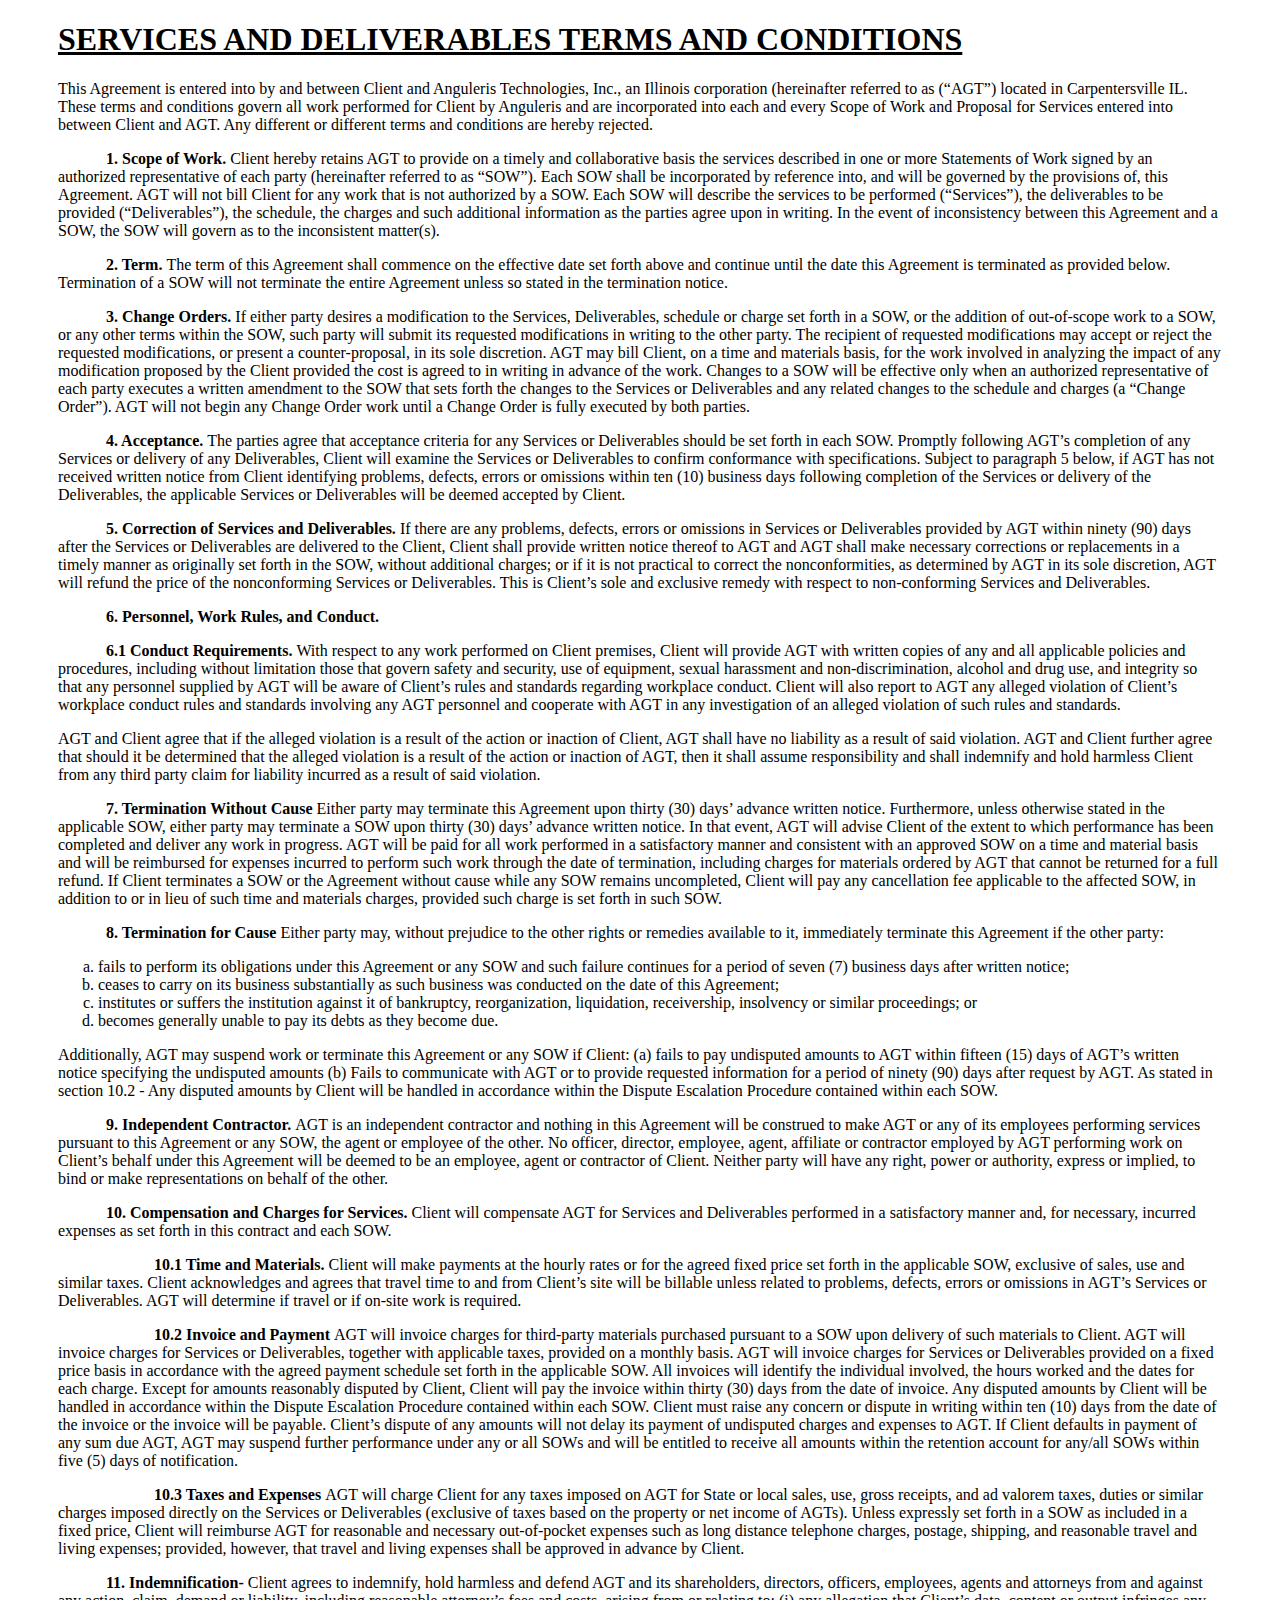
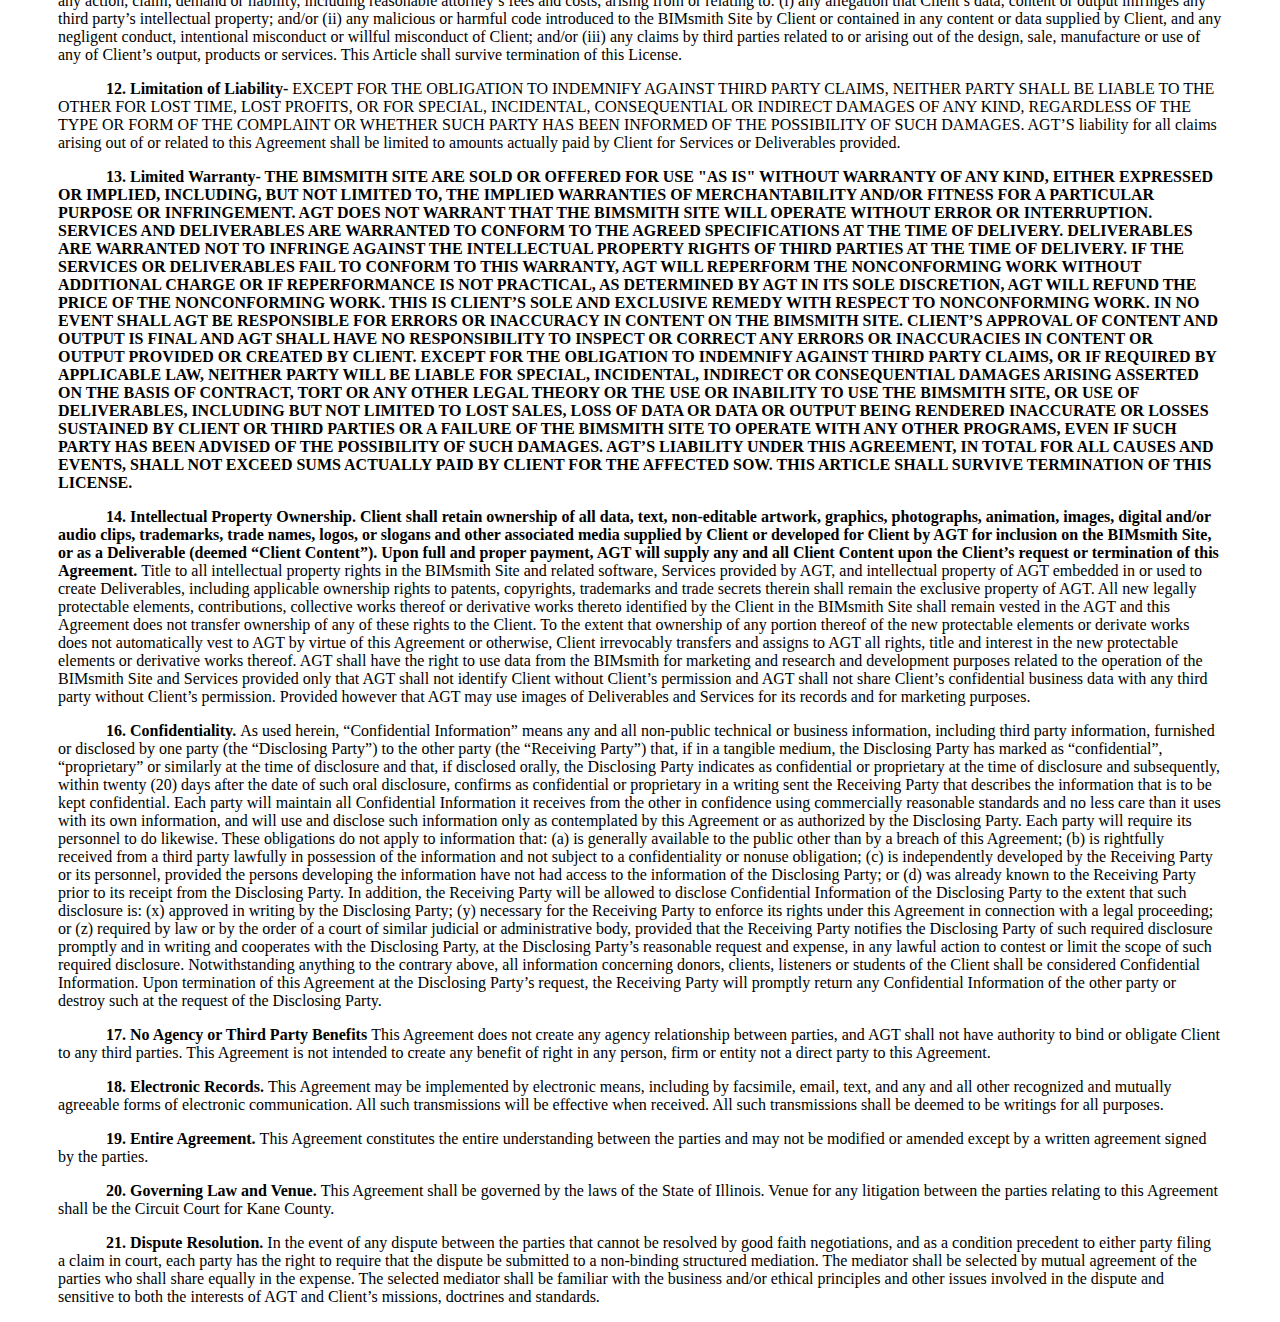
<file: tunnel/terms/clientTermsAndConditions/index.html>
<!DOCTYPE html>
<html lang="en">
<head>
	<meta charset="UTF-8">
	<link rel="shortcut icon" href="http://www.anguleris.com/tunnel/terms/favicon.png" type="image/png" />
	<style>
		body{padding-left: 50px; padding-right: 50px;}
		.cjoParagraphHeader{font-weight: bold; margin-left: 3em;}
		.cjoSubParagraphHeader{font-weight: bold; margin-left: 6em;}
	</style>
</head>
<body>

	<h1><u>SERVICES AND DELIVERABLES TERMS AND CONDITIONS</u></h1>
	<p>
		This Agreement is entered into by and between Client and Anguleris Technologies, Inc., an Illinois corporation (hereinafter referred to as (“AGT”) 
		located in Carpentersville IL. These terms and conditions govern all work performed for Client by Anguleris and are incorporated into each and every 
		Scope of Work and Proposal for Services entered into between Client and AGT. Any different or different terms and conditions are hereby rejected. 
	</p>
	<p>
		<span class="cjoParagraphHeader">1. Scope of Work. </span> 
		Client hereby retains AGT to provide on a timely and collaborative basis the services described in one or more Statements of Work signed by an 
		authorized representative of each party (hereinafter referred to as “SOW”). Each SOW shall be incorporated by reference into, and will be governed 
		by the provisions of, this Agreement. AGT will not bill Client for any work that is not authorized by a SOW. Each SOW will describe the services 
		to be performed (“Services”), the deliverables to be provided (“Deliverables”), the schedule, the charges and such additional information as the 
		parties agree upon in writing. In the event of inconsistency between this Agreement and a SOW, the SOW will govern as to the inconsistent matter(s). 
	</p>
	<p>
		<span class="cjoParagraphHeader">2. Term. </span> 
		The term of this Agreement shall commence on the effective date set forth above and continue until the date this Agreement is terminated as provided 
		below. Termination of a SOW will not terminate the entire Agreement unless so stated in the termination notice. 
	</p>
	<p>
		<span class="cjoParagraphHeader">3. Change Orders. </span> 
		If either party desires a modification to the Services, Deliverables, schedule or charge set forth in a SOW, or the addition of out-of-scope work to a 
		SOW, or any other terms within the SOW, such party will submit its requested modifications in writing to the other party. The recipient of requested 
		modifications may accept or reject the requested modifications, or present a counter-proposal, in its sole discretion. AGT may bill Client, on a time 
		and materials basis, for the work involved in analyzing the impact of any modification proposed by the Client provided the cost is agreed to in writing 
		in advance of the work. Changes to a SOW will be effective only when an authorized representative of each party executes a written amendment to the SOW 
		that sets forth the changes to the Services or Deliverables and any related changes to the schedule and charges (a “Change Order”). AGT will not begin 
		any Change Order work until a Change Order is fully executed by both parties. 
	</p>
	<p>
		<span class="cjoParagraphHeader">4. Acceptance. </span> 
		The parties agree that acceptance criteria for any Services or Deliverables should be set forth in each SOW. Promptly following AGT’s completion of any 
		Services or delivery of any Deliverables, Client will examine the Services or Deliverables to confirm conformance with specifications. Subject to 
		paragraph 5 below, if AGT has not received written notice from Client identifying problems, defects, errors or omissions within ten (10) business 
		days following completion of the Services or delivery of the Deliverables, the applicable Services or Deliverables will be deemed accepted by Client. 
	</p>
	<p>
		<span class="cjoParagraphHeader">5. Correction of Services and Deliverables. </span> 
		If there are any problems, defects, errors or omissions in Services or Deliverables provided by AGT within ninety (90) days after the Services or 
		Deliverables are delivered to the Client, Client shall provide written notice thereof to AGT and AGT shall make necessary corrections or replacements 
		in a timely manner as originally set forth in the SOW, without additional charges; or if it is not practical to correct the nonconformities, as determined by AGT in its sole discretion, AGT will refund the price of the nonconforming Services or Deliverables. This is Client’s sole and exclusive remedy with respect to non-conforming Services and Deliverables. 
	</p>
	<p>
		<span class="cjoParagraphHeader">6. Personnel, Work Rules, and Conduct. </span> 
	</p>
	<p>
		<span class="cjoParagraphHeader">6.1 Conduct Requirements. </span> 
		With respect to any work performed on Client premises, Client will provide AGT with written copies of any and all applicable policies 
		and procedures, including without limitation those that govern safety and security, use of equipment, sexual harassment and non-discrimination, 
		alcohol and drug use, and integrity so that any personnel supplied by AGT will be aware of Client’s rules and standards regarding workplace conduct. 
		Client will also report to AGT any alleged violation of Client’s workplace conduct rules and standards involving any AGT personnel and cooperate with 
		AGT in any investigation of an alleged violation of such rules and standards.  
	</p>
	<p>
		 AGT and Client agree that if the alleged violation is a result of the action or inaction of Client, AGT shall have no liability as a result of 
		 said violation. AGT and Client further agree that should it be determined that the alleged violation is a result of the action or inaction of AGT, then 
		 it shall assume responsibility and shall indemnify and hold harmless Client from any third party claim for liability incurred as a result of said violation. 
	</p>
	<p>
		<span class="cjoParagraphHeader">7. Termination Without Cause </span> 
		Either party may terminate this Agreement upon thirty (30) days’ advance written notice. Furthermore, unless otherwise stated in the applicable SOW, 
		either party may terminate a SOW upon thirty (30) days’ advance written notice. In that event, AGT will advise Client of the extent to which performance 
		has been completed and deliver any work in progress. AGT will be paid for all work performed in a satisfactory manner and consistent with an approved SOW 
		on a time and material basis and will be reimbursed for expenses incurred to perform such work through the date of termination, including charges for materials 
		ordered by AGT that cannot be returned for a full refund. If Client terminates a SOW or the Agreement without cause while any SOW remains uncompleted, Client 
		will pay any cancellation fee applicable to the affected SOW, in addition to or in lieu of such time and materials charges, provided such charge is set forth 
		in such SOW.  
	</p>
	<p>
		<span class="cjoParagraphHeader">8. Termination for Cause </span> 
		Either party may, without prejudice to the other rights or remedies available to it, immediately terminate this Agreement if the other party:  
		<ol type="a">
			<li>
				fails to perform its obligations under this Agreement or any SOW and such failure continues for a period of seven (7) business days after written notice; 
			</li>
			<li>
				ceases to carry on its business substantially as such business was conducted on the date of this Agreement; 
			</li>
			<li>
				institutes or suffers the institution against it of bankruptcy, reorganization, liquidation, receivership, insolvency or similar proceedings; or 
			</li>
			<li>
				becomes generally unable to pay its debts as they become due. 
			</li>
		</ol>
	</p>
	<p>
		 Additionally, AGT may suspend work or terminate this Agreement or any SOW if Client: 
		 (a) fails to pay undisputed amounts to AGT within fifteen (15) days of AGT’s written notice specifying the undisputed amounts 
		 (b) Fails to communicate with AGT or to provide requested information for a period of ninety (90) days after request by AGT. 
		 As stated in section 10.2 - Any disputed amounts by Client will be handled in accordance within the Dispute Escalation Procedure contained within each SOW. 
	</p>
	<p>
		<span class="cjoParagraphHeader">9. Independent Contractor. </span> 
		AGT is an independent contractor and nothing in this Agreement will be construed to make AGT or any of its employees performing services pursuant 
		to this Agreement or any SOW, the agent or employee of the other. No officer, director, employee, agent, affiliate or contractor employed by AGT 
		performing work on Client’s behalf under this Agreement will be deemed to be an employee, agent or contractor of Client. Neither party will have 
		any right, power or authority, express or implied, to bind or make representations on behalf of the other.  
	</p>
	<p>
		<span class="cjoParagraphHeader">10. Compensation and Charges for Services. </span>
		Client will compensate AGT for Services and Deliverables performed in a satisfactory manner and, for necessary, incurred expenses as set forth in 
		this contract and each SOW. 
	</p>
	<p>
		<span class="cjoSubParagraphHeader">10.1 Time and Materials. </span>
		Client will make payments at the hourly rates or for the agreed fixed price set forth in the applicable SOW, exclusive of sales, 
		use and similar taxes. Client acknowledges and agrees that travel time to and from Client’s site will be billable unless related to problems, 
		defects, errors or omissions in AGT’s Services or Deliverables. AGT will determine if travel or if on-site work is required. 
	</p>
	<p>
		<span class="cjoSubParagraphHeader">10.2 Invoice and Payment </span> 
		AGT will invoice charges for third-party materials purchased pursuant to a SOW upon delivery of such materials to Client. AGT will 
		invoice charges for Services or Deliverables, together with applicable taxes, provided on a monthly basis. AGT will invoice charges 
		for Services or Deliverables provided on a fixed price basis in accordance with the agreed payment schedule set forth in the applicable SOW. 
		All invoices will identify the individual involved, the hours worked and the dates for each charge. Except for amounts reasonably disputed by 
		Client, Client will pay the invoice within thirty (30) days from the date of invoice. Any disputed amounts by Client will be handled in accordance 
		within the Dispute Escalation Procedure contained within each SOW. Client must raise any concern or dispute in writing within ten (10) days from the 
		date of the invoice or the invoice will be payable. Client’s dispute of any amounts will not delay its payment of undisputed charges and expenses to 
		AGT. If Client defaults in payment of any sum due AGT, AGT may suspend further performance under any or all SOWs and will be entitled to receive all 
		amounts within the retention account for any/all SOWs within five (5) days of notification.  
	</p>
	<p>
		<span class="cjoSubParagraphHeader">10.3 Taxes and Expenses </span> 
		AGT will charge Client for any taxes imposed on AGT for State or local sales, use, gross receipts, and ad valorem taxes, duties or similar charges 
		imposed directly on the Services or Deliverables (exclusive of taxes based on the property or net income of AGTs). Unless expressly set forth in a 
		SOW as included in a fixed price, Client will reimburse AGT for reasonable and necessary out-of-pocket expenses such as long distance telephone charges, 
		postage, shipping, and reasonable travel and living expenses; provided, however, that travel and living expenses shall be approved in advance by Client. 
	</p>
	<p>
		<span class="cjoParagraphHeader">11. Indemnification- </span>
		Client agrees to indemnify, hold harmless and defend AGT and its shareholders, directors, officers, employees, agents and attorneys from and 
		against any action, claim, demand or liability, including reasonable attorney’s fees and costs, arising from or relating to: (i) any allegation 
		that Client’s data, content or output infringes any third party’s intellectual property; and/or (ii) any malicious or harmful code introduced to 
		the BIMsmith Site by Client or contained in any content or data supplied by Client, and any negligent conduct, intentional misconduct or willful 
		misconduct of Client; and/or (iii) any claims by third parties related to or arising out of the design, sale, manufacture or use of any of Client’s 
		output, products or services. This Article shall survive termination of this License.  
	</p>
	<p>
		<span class="cjoParagraphHeader">12. Limitation of Liability- </span>
		EXCEPT FOR THE OBLIGATION TO INDEMNIFY AGAINST THIRD PARTY CLAIMS, NEITHER PARTY SHALL BE LIABLE TO THE OTHER FOR LOST TIME, LOST PROFITS, 
		OR FOR SPECIAL, INCIDENTAL, CONSEQUENTIAL OR INDIRECT DAMAGES OF ANY KIND, REGARDLESS OF THE TYPE OR FORM OF THE COMPLAINT OR WHETHER SUCH 
		PARTY HAS BEEN INFORMED OF THE POSSIBILITY OF SUCH DAMAGES. AGT’S liability for all claims arising out of or related to this Agreement shall 
		be limited to amounts actually paid by Client for Services or Deliverables provided.  
	</p>
	<p>
		<span class="cjoParagraphHeader">13. Limited Warranty- </span>
		<b>
			THE BIMSMITH SITE ARE SOLD OR OFFERED FOR USE "AS IS" WITHOUT WARRANTY OF ANY KIND, EITHER EXPRESSED OR IMPLIED, INCLUDING, BUT NOT 
			LIMITED TO, THE IMPLIED WARRANTIES OF MERCHANTABILITY AND/OR FITNESS FOR A PARTICULAR PURPOSE OR INFRINGEMENT. AGT DOES NOT WARRANT 
			THAT THE BIMSMITH SITE WILL OPERATE WITHOUT ERROR OR INTERRUPTION. SERVICES AND DELIVERABLES ARE WARRANTED TO CONFORM TO THE AGREED 
			SPECIFICATIONS AT THE TIME OF DELIVERY. DELIVERABLES ARE WARRANTED NOT TO INFRINGE AGAINST THE INTELLECTUAL PROPERTY RIGHTS OF THIRD 
			PARTIES AT THE TIME OF DELIVERY. IF THE SERVICES OR DELIVERABLES FAIL TO CONFORM TO THIS WARRANTY, AGT WILL REPERFORM THE NONCONFORMING 
			WORK WITHOUT ADDITIONAL CHARGE OR IF REPERFORMANCE IS NOT PRACTICAL, AS DETERMINED BY AGT IN ITS SOLE DISCRETION, AGT WILL REFUND THE 
			PRICE OF THE NONCONFORMING WORK. THIS IS CLIENT’S SOLE AND EXCLUSIVE REMEDY WITH RESPECT TO NONCONFORMING WORK. IN NO EVENT SHALL AGT 
			BE RESPONSIBLE FOR ERRORS OR INACCURACY IN CONTENT ON THE BIMSMITH SITE. CLIENT’S APPROVAL OF CONTENT AND OUTPUT IS FINAL AND AGT SHALL 
			HAVE NO RESPONSIBILITY TO INSPECT OR CORRECT ANY ERRORS OR INACCURACIES IN CONTENT OR OUTPUT PROVIDED OR CREATED BY CLIENT. EXCEPT FOR 
			THE OBLIGATION TO INDEMNIFY AGAINST THIRD PARTY CLAIMS, OR IF REQUIRED BY APPLICABLE LAW, NEITHER PARTY WILL BE LIABLE FOR SPECIAL, INCIDENTAL, 
			INDIRECT OR CONSEQUENTIAL DAMAGES ARISING ASSERTED ON THE BASIS OF CONTRACT, TORT OR ANY OTHER LEGAL THEORY OR THE USE OR INABILITY TO USE THE 
			BIMSMITH SITE, OR USE OF DELIVERABLES, INCLUDING BUT NOT LIMITED TO LOST SALES, LOSS OF DATA OR DATA OR OUTPUT BEING RENDERED INACCURATE OR LOSSES 
			SUSTAINED BY CLIENT OR THIRD PARTIES OR A FAILURE OF THE BIMSMITH SITE TO OPERATE WITH ANY OTHER PROGRAMS, EVEN IF SUCH PARTY HAS BEEN ADVISED OF 
			THE POSSIBILITY OF SUCH DAMAGES. AGT’S LIABILITY UNDER THIS AGREEMENT, IN TOTAL FOR ALL CAUSES AND EVENTS, SHALL NOT EXCEED SUMS ACTUALLY PAID BY 
			CLIENT FOR THE AFFECTED SOW. THIS ARTICLE SHALL SURVIVE TERMINATION OF THIS LICENSE. 
		</b>
	</p>
	<p>
		<span class="cjoParagraphHeader">14. Intellectual Property Ownership. </span>
		<b>
			Client shall retain ownership of all data, text, non-editable artwork, graphics, photographs, animation, images, digital and/or audio clips, 
			trademarks, trade names, logos, or slogans and other associated media supplied by Client or developed for Client by AGT for inclusion on the 
			BIMsmith Site, or as a Deliverable (deemed “Client Content”). Upon full and proper payment, AGT will supply any and all Client Content upon 
			the Client’s request or termination of this Agreement. 
		</b>
		Title to all intellectual property rights in the BIMsmith Site and related software, Services provided by AGT, and intellectual property of AGT 
		embedded in or used to create Deliverables, including applicable ownership rights to patents, copyrights, trademarks and trade secrets therein 
		shall remain the exclusive property of AGT. All new legally protectable elements, contributions, collective works thereof or derivative works thereto 
		identified by the Client in the BIMsmith Site shall remain vested in the AGT and this Agreement does not transfer ownership of any of these rights to 
		the Client. To the extent that ownership of any portion thereof of the new protectable elements or derivate works does not automatically vest to AGT 
		by virtue of this Agreement or otherwise, Client irrevocably transfers and assigns to AGT all rights, title and interest in the new protectable elements 
		or derivative works thereof. AGT shall have the right to use data from the BIMsmith for marketing and research and development purposes related to the 
		operation of the BIMsmith Site and Services provided only that AGT shall not identify Client without Client’s permission and AGT shall not share Client’s 
		confidential business data with any third party without Client’s permission. Provided however that AGT may use images of Deliverables and Services for 
		its records and for marketing purposes. 
	</p>
	<p>
		<span class="cjoParagraphHeader">16. Confidentiality. </span>
		As used herein, “Confidential Information” means any and all non-public technical or business information, including third party information, 
		furnished or disclosed by one party (the “Disclosing Party”) to the other party (the “Receiving Party”) that, if in a tangible medium, the 
		Disclosing Party has marked as “confidential”, “proprietary” or similarly at the time of disclosure and that, if disclosed orally, the Disclosing 
		Party indicates as confidential or proprietary at the time of disclosure and subsequently, within twenty (20) days after the date of such oral 
		disclosure, confirms as confidential or proprietary in a writing sent the Receiving Party that describes the information that is to be kept confidential. 
		Each party will maintain all Confidential Information it receives from the other in confidence using commercially reasonable standards and no less care 
		than it uses with its own information, and will use and disclose such information only as contemplated by this Agreement or as authorized by the Disclosing
		Party. Each party will require its personnel to do likewise. These obligations do not apply to information that: (a) is generally available to the public 
		other than by a breach of this Agreement; (b) is rightfully received from a third party lawfully in possession of the information and not subject to a 
		confidentiality or nonuse obligation; (c) is independently developed by the Receiving Party or its personnel, provided the persons developing the 
		information have not had access to the information of the Disclosing Party; or (d) was already known to the Receiving Party prior to its receipt 
		from the Disclosing Party. In addition, the Receiving Party will be allowed to disclose Confidential Information of the Disclosing Party to the extent 
		that such disclosure is: (x) approved in writing by the Disclosing Party; (y) necessary for the Receiving Party to enforce its rights under this 
		Agreement in connection with a legal proceeding; or (z) required by law or by the order of a court of similar judicial or administrative body, provided 
		that the Receiving Party notifies the Disclosing Party of such required disclosure promptly and in writing and cooperates with the Disclosing Party, at 
		the Disclosing Party’s reasonable request and expense, in any lawful action to contest or limit the scope of such required disclosure. Notwithstanding 
		anything to the contrary above, all information concerning donors, clients, listeners or students of the Client shall be considered Confidential 
		Information. Upon termination of this Agreement at the Disclosing Party’s request, the Receiving Party will promptly return any Confidential 
		Information of the other party or destroy such at the request of the Disclosing Party. 
	</p>
	<p>
		<span class="cjoParagraphHeader">17. No Agency or Third Party Benefits </span>
		This Agreement does not create any agency relationship between parties, and AGT shall not have authority to bind or obligate Client to any 
		third parties. This Agreement is not intended to create any benefit of right in any person, firm or entity not a direct party to this Agreement. 
	</p>
	<p>
		<span class="cjoParagraphHeader">18. Electronic Records. </span>
		This Agreement may be implemented by electronic means, including by facsimile, email, text, and any and all other recognized and mutually 
		agreeable forms of electronic communication. All such transmissions will be effective when received. All such transmissions shall be deemed 
		to be writings for all purposes. 
	</p>
	<p>
		<span class="cjoParagraphHeader">19. Entire Agreement. </span>
		This Agreement constitutes the entire understanding between the parties and may not be modified or amended except by a written agreement 
		signed by the parties. 
	</p>
	<p>
		<span class="cjoParagraphHeader">20. Governing Law and Venue. </span>
		This Agreement shall be governed by the laws of the State of Illinois. Venue for any litigation between the parties relating to this Agreement 
		shall be the Circuit Court for Kane County.  
	</p>
	<p>
		<span class="cjoParagraphHeader">21. Dispute Resolution. </span>
		In the event of any dispute between the parties that cannot be resolved by good faith negotiations, and as a condition precedent to either party 
		filing a claim in court, each party has the right to require that the dispute be submitted to a non-binding structured mediation. 
		The mediator shall be selected by mutual agreement of the parties who shall share equally in the expense. The selected mediator shall be 
		familiar with the business and/or ethical principles and other issues involved in the dispute and sensitive to both the interests of AGT 
		and Client’s missions, doctrines and standards.   
	</p>
</body>
</file>
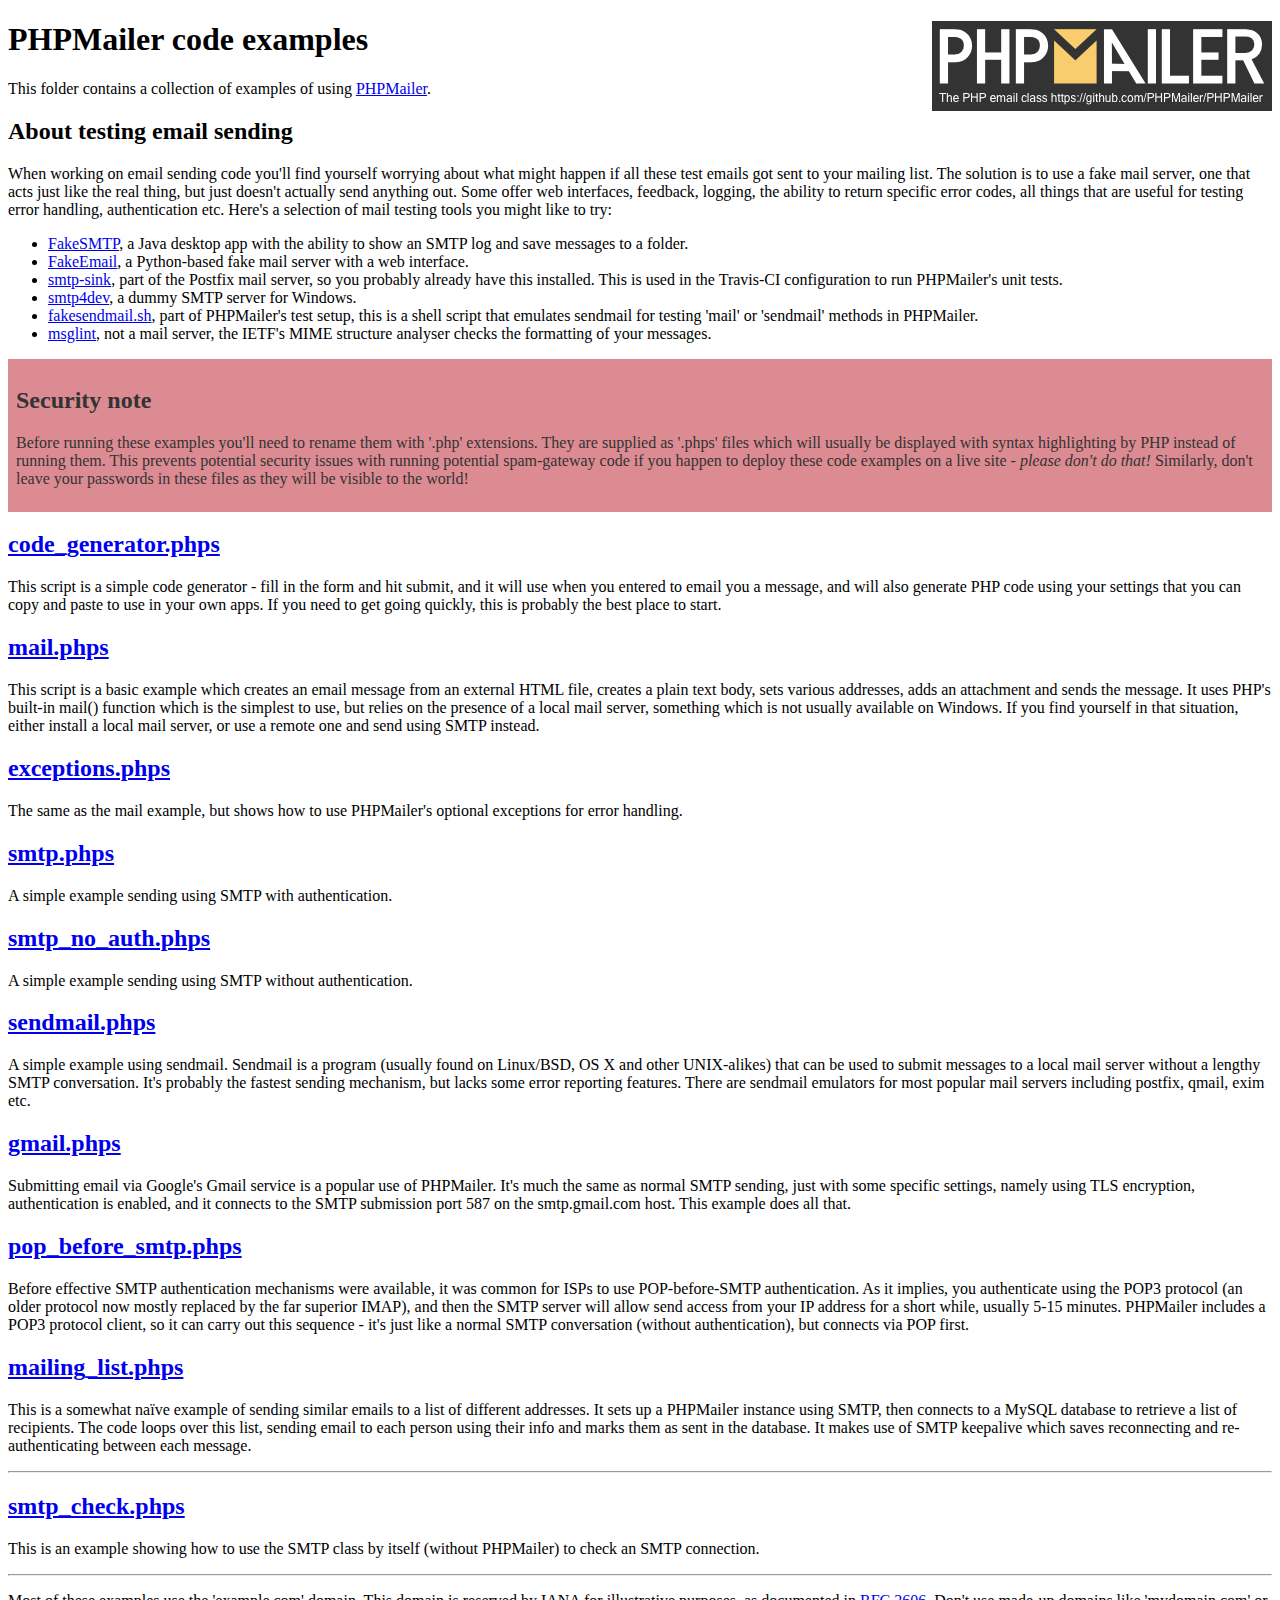
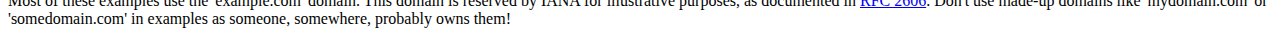
<file: php/formhandlers/mymailer/examples/index.html>
<!DOCTYPE html>
<html>
<head>
	<meta charset="UTF-8">
	<title>PHPMailer Examples</title>
</head>
<body>
<h1>PHPMailer code examples<a href="https://github.com/PHPMailer/PHPMailer"><img src="images/phpmailer.png" style="float:right; border:0;" alt="PHPMailer logo"></a></h1>
<p>This folder contains a collection of examples of using <a href="https://github.com/PHPMailer/PHPMailer">PHPMailer</a>.</p>
<h2>About testing email sending</h2>
<p>When working on email sending code you'll find yourself worrying about what might happen if all these test emails got sent to your mailing list. The solution is to use a fake mail server, one that acts just like the real thing, but just doesn't actually send anything out. Some offer web interfaces, feedback, logging, the ability to return specific error codes, all things that are useful for testing error handling, authentication etc. Here's a selection of mail testing tools you might like to try:</p>
<ul>
  <li><a href="https://github.com/Nilhcem/FakeSMTP">FakeSMTP</a>, a Java desktop app with the ability to show an SMTP log and save messages to a folder. </li>
  <li><a href="https://github.com/isotoma/FakeEmail">FakeEmail</a>, a Python-based fake mail server with a web interface.</li>
  <li><a href="http://www.postfix.org/smtp-sink.1.html">smtp-sink</a>, part of the Postfix mail server, so you probably already have this installed. This is used in the Travis-CI configuration to run PHPMailer's unit tests.</li>
  <li><a href="http://smtp4dev.codeplex.com">smtp4dev</a>, a dummy SMTP server for Windows.</li>
  <li><a href="https://github.com/PHPMailer/PHPMailer/blob/master/test/fakesendmail.sh">fakesendmail.sh</a>, part of PHPMailer's test setup, this is a shell script that emulates sendmail for testing 'mail' or 'sendmail' methods in PHPMailer.</li>
  <li><a href="http://tools.ietf.org/tools/msglint/">msglint</a>, not a mail server, the IETF's MIME structure analyser checks the formatting of your messages.</li>
</ul>
<div style="padding: 8px; color: #333333; background-color: #dc8b92">
<h2>Security note</h2>
<p>Before running these examples you'll need to rename them with '.php' extensions. They are supplied as '.phps' files which will usually be displayed with syntax highlighting by PHP instead of running them. This prevents potential security issues with running potential spam-gateway code if you happen to deploy these code examples on a live site - <em>please don't do that!</em> Similarly, don't leave your passwords in these files as they will be visible to the world!</p>
</div>
<h2><a href="code_generator.phps">code_generator.phps</a></h2>
<p>This script is a simple code generator - fill in the form and hit submit, and it will use when you entered to email you a message, and will also generate PHP code using your settings that you can copy and paste to use in your own apps. If you need to get going quickly, this is probably the best place to start.</p>
<h2><a href="mail.phps">mail.phps</a></h2>
<p>This script is a basic example which creates an email message from an external HTML file, creates a plain text body, sets various addresses, adds an attachment and sends the message. It uses PHP's built-in mail() function which is the simplest to use, but relies on the presence of a local mail server, something which is not usually available on Windows. If you find yourself in that situation, either install a local mail server, or use a remote one and send using SMTP instead.</p>
<h2><a href="exceptions.phps">exceptions.phps</a></h2>
<p>The same as the mail example, but shows how to use PHPMailer's optional exceptions for error handling.</p>
<h2><a href="smtp.phps">smtp.phps</a></h2>
<p>A simple example sending using SMTP with authentication.</p>
<h2><a href="smtp_no_auth.phps">smtp_no_auth.phps</a></h2>
<p>A simple example sending using SMTP without authentication.</p>
<h2><a href="sendmail.phps">sendmail.phps</a></h2>
<p>A simple example using sendmail. Sendmail is a program (usually found on Linux/BSD, OS X and other UNIX-alikes) that can be used to submit messages to a local mail server without a lengthy SMTP conversation. It's probably the fastest sending mechanism, but lacks some error reporting features. There are sendmail emulators for most popular mail servers including postfix, qmail, exim etc.</p>
<h2><a href="gmail.phps">gmail.phps</a></h2>
<p>Submitting email via Google's Gmail service is a popular use of PHPMailer. It's much the same as normal SMTP sending, just with some specific settings, namely using TLS encryption, authentication is enabled, and it connects to the SMTP submission port 587 on the smtp.gmail.com host. This example does all that.</p>
<h2><a href="pop_before_smtp.phps">pop_before_smtp.phps</a></h2>
<p>Before effective SMTP authentication mechanisms were available, it was common for ISPs to use POP-before-SMTP authentication. As it implies, you authenticate using the POP3 protocol (an older protocol now mostly replaced by the far superior IMAP), and then the SMTP server will allow send access from your IP address for a short while, usually 5-15 minutes. PHPMailer includes a POP3 protocol client, so it can carry out this sequence - it's just like a normal SMTP conversation (without authentication), but connects via POP first.</p>
<h2><a href="mailing_list.phps">mailing_list.phps</a></h2>
<p>This is a somewhat naïve example of sending similar emails to a list of different addresses. It sets up a PHPMailer instance using SMTP, then connects to a MySQL database to retrieve a list of recipients. The code loops over this list, sending email to each person using their info and marks them as sent in the database. It makes use of SMTP keepalive which saves reconnecting and re-authenticating between each message.</p>
<hr>
<h2><a href="smtp_check.phps">smtp_check.phps</a></h2>
<p>This is an example showing how to use the SMTP class by itself (without PHPMailer) to check an SMTP connection.</p>
<hr>
<p>Most of these examples use the 'example.com' domain. This domain is reserved by IANA for illustrative purposes, as documented in <a href="http://tools.ietf.org/html/rfc2606">RFC 2606</a>. Don't use made-up domains like 'mydomain.com' or 'somedomain.com' in examples as someone, somewhere, probably owns them!</p>
</body>
</html>
</file>
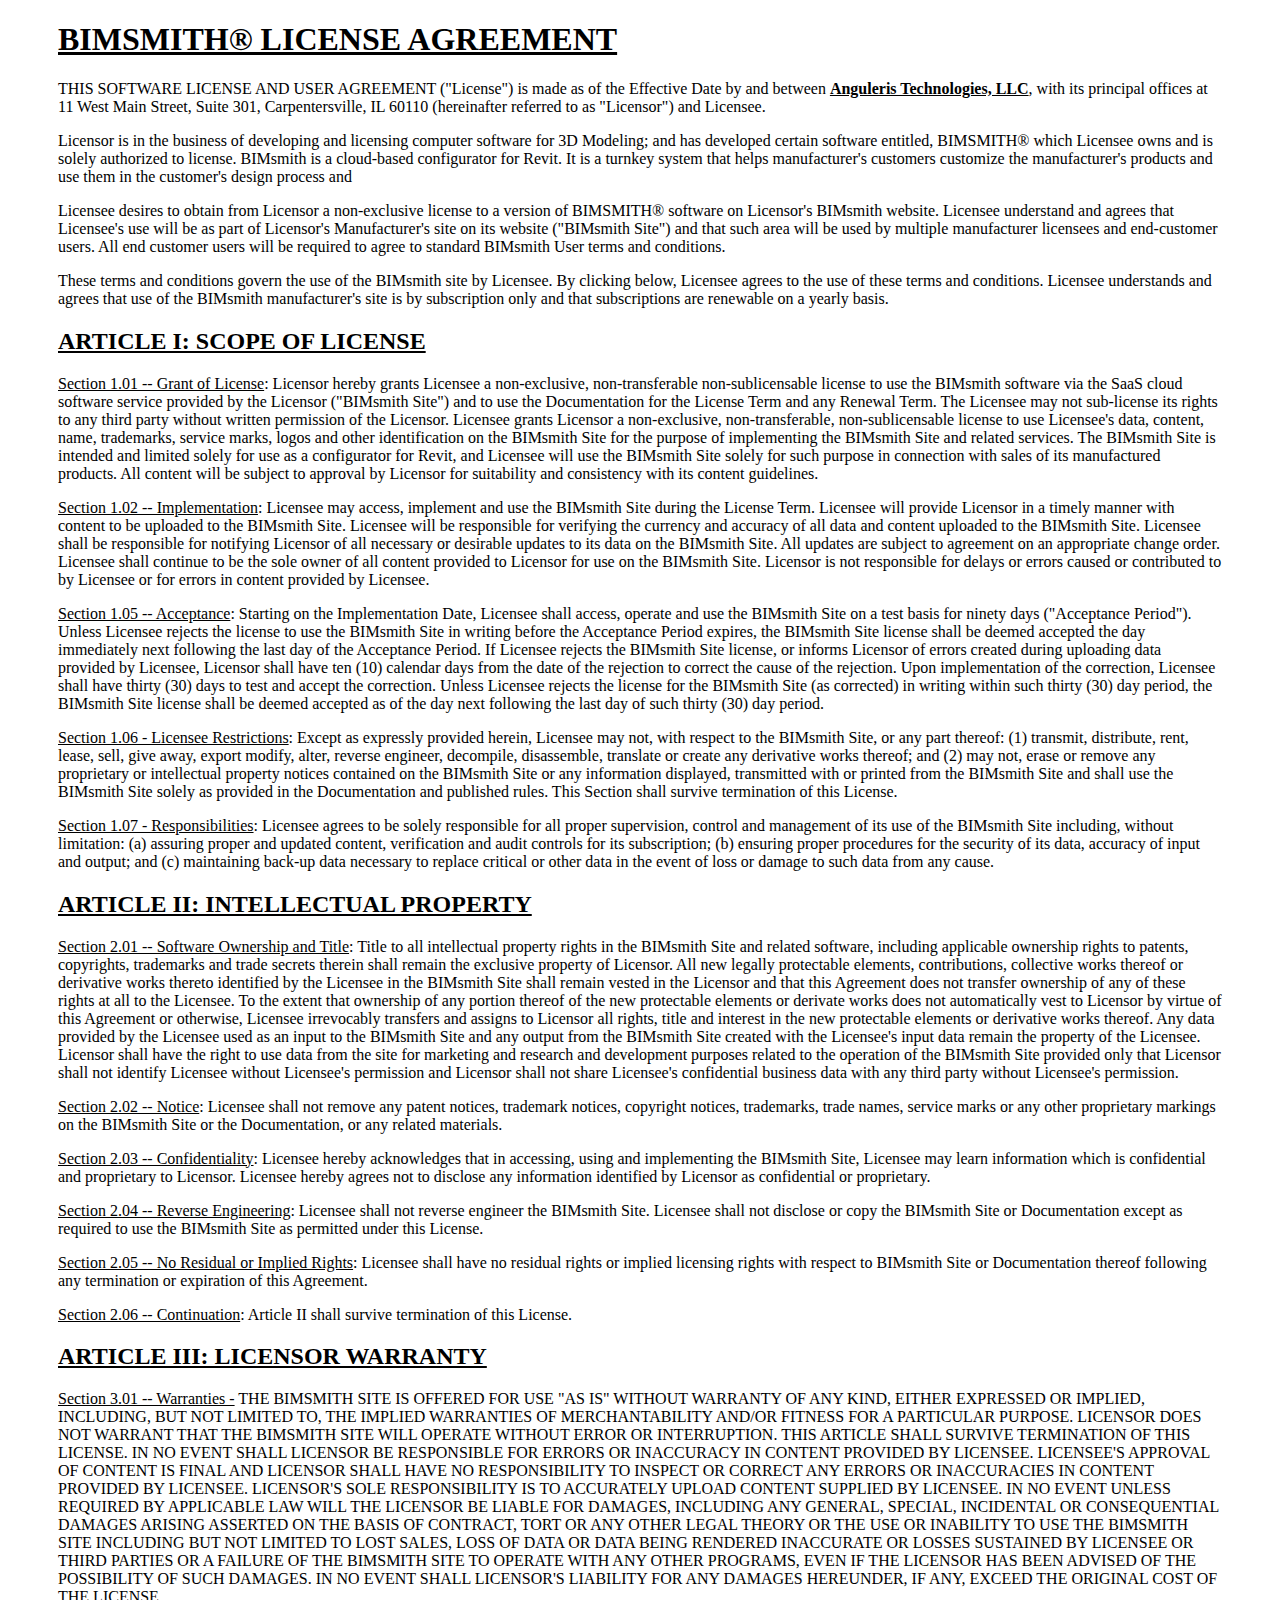
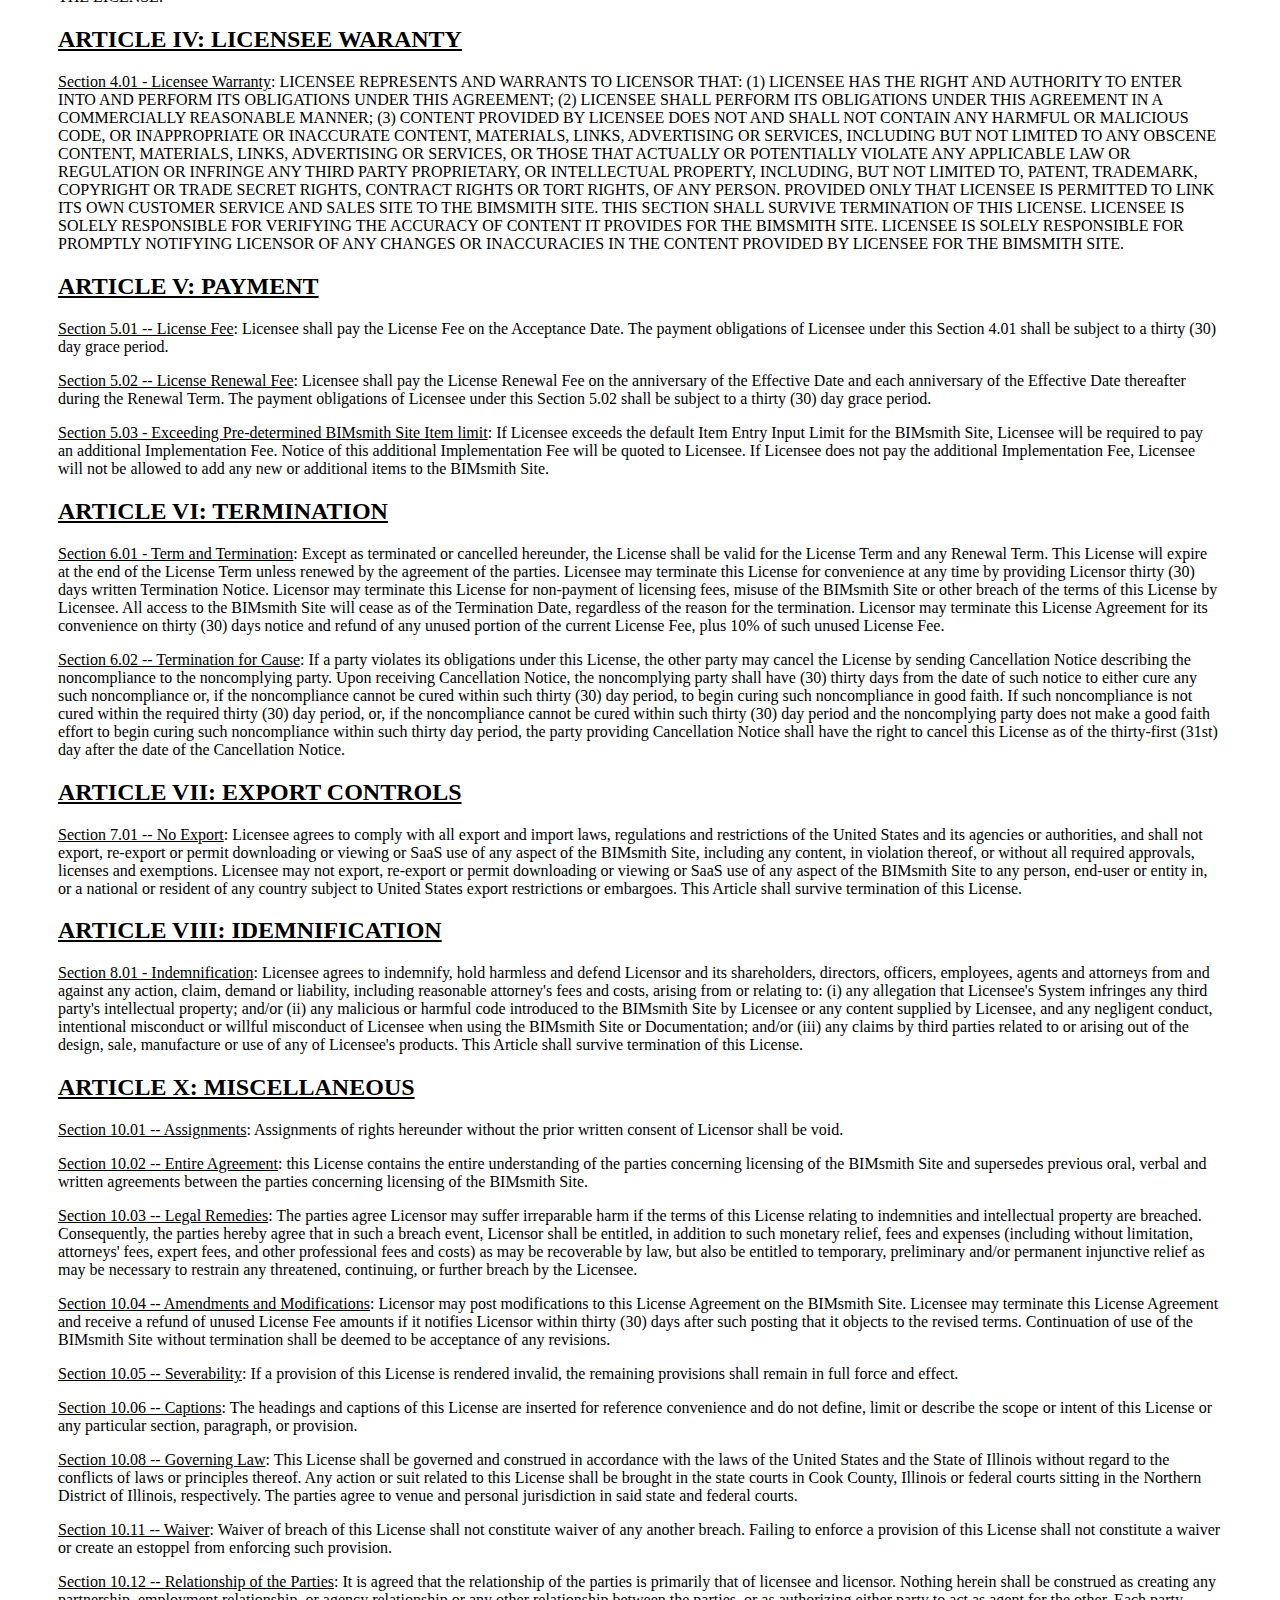
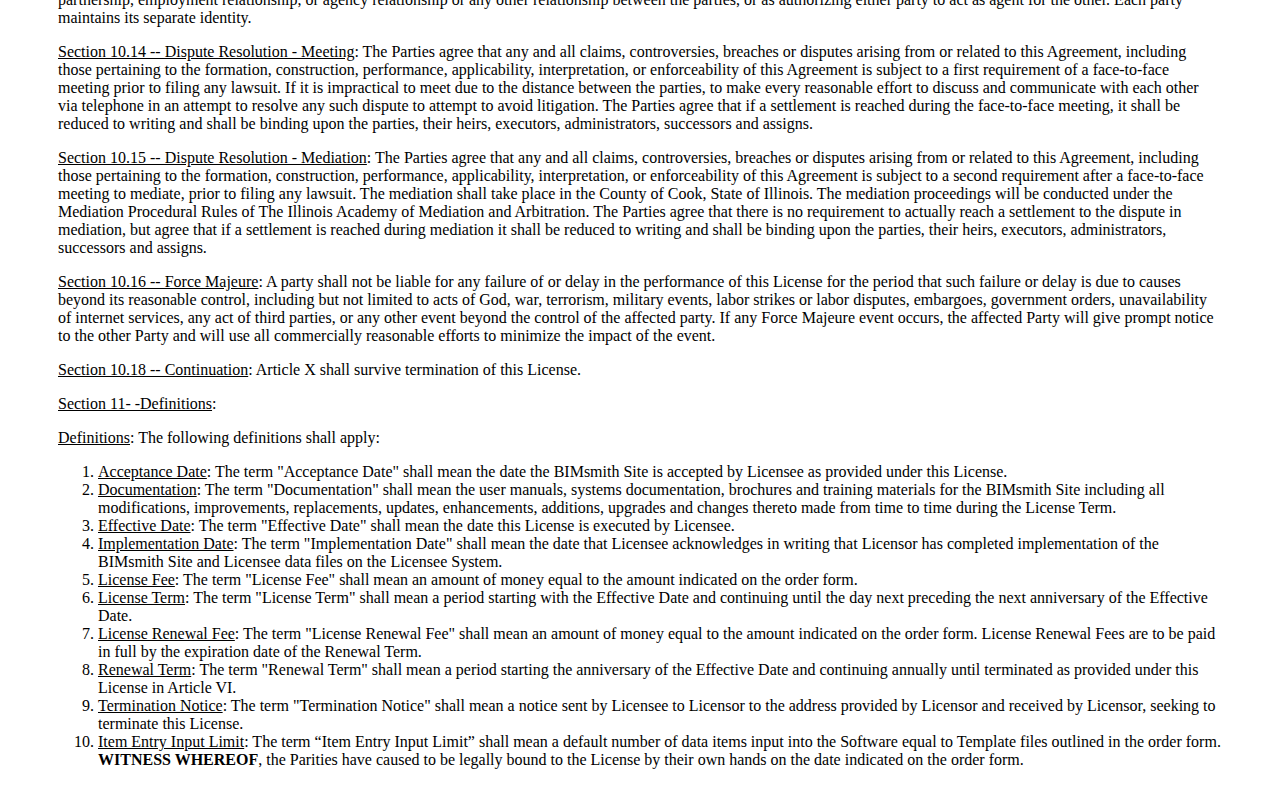
<file: tunnel/terms/termsAndConditions.html>
<!DOCTYPE html>
<html lang="en">
<head>
	<title>License Agreement</title>
	<style>
		body{padding-left: 50px; padding-right: 50px;}
	</style>
	<link rel="shortcut icon" href="http://www.anguleris.com/tunnel/terms/favicon.png" type="image/png" />
</head>
<body>
<h1><u>BIMSMITH&reg; LICENSE AGREEMENT</u></h1>
<p>THIS SOFTWARE LICENSE AND USER AGREEMENT ("License") is made as of the Effective Date by and between <u><strong>Anguleris Technologies, LLC</strong></u>, with its principal offices at 11 West Main Street, Suite 301, Carpentersville, IL 60110 (hereinafter referred to as "Licensor") and Licensee.</p>
<p>Licensor is in the business of developing and licensing computer software for 3D Modeling; and has developed certain software entitled, BIMSMITH&reg; which Licensee owns and is solely authorized to license. BIMsmith is a cloud-based configurator for Revit. It is a turnkey system that helps manufacturer's customers customize the manufacturer's products and use them in the customer's design process and</p>
<p>Licensee desires to obtain from Licensor a non-exclusive license to a version of BIMSMITH&reg; software on Licensor's BIMsmith website. Licensee understand and agrees that Licensee's use will be as part of Licensor's Manufacturer's site on its website  ("BIMsmith Site") and that such area will be used by multiple manufacturer licensees and end-customer users. All end customer users will be required to agree to standard BIMsmith User terms and conditions.</p>
<p>These terms and conditions govern the use of the BIMsmith site by Licensee. By clicking below, Licensee agrees to the use of these terms and conditions. Licensee understands and agrees that use of the BIMsmith manufacturer's site is by subscription only and that subscriptions are renewable on a yearly basis.</p>
<h2><u>ARTICLE I: SCOPE OF LICENSE</u></h2>
<p><u>Section 1.01 -- Grant of License</u>:  Licensor hereby grants Licensee a non-exclusive, non-transferable non-sublicensable license to use the BIMsmith software via the SaaS cloud software service provided by the Licensor ("BIMsmith Site") and to use the Documentation for the License Term and any Renewal Term.  The Licensee may not sub-license its rights to any third party without written permission of the Licensor. Licensee grants Licensor a non-exclusive, non-transferable, non-sublicensable license to use Licensee's data, content, name, trademarks, service marks, logos and other identification on the BIMsmith Site for the purpose of implementing the BIMsmith Site and related services. The BIMsmith Site is intended and limited solely for use as a configurator for Revit, and Licensee will use the BIMsmith Site solely for such purpose in connection with sales of its manufactured products. All content will be subject to approval by Licensor for suitability and consistency with its content guidelines.</p>
<p><u>Section 1.02 -- Implementation</u>:  Licensee may access, implement and use the BIMsmith Site during the License Term.  Licensee will provide Licensor in a timely manner with content to be uploaded to the BIMsmith Site. Licensee will be responsible for verifying the currency and accuracy of all data and content uploaded to the BIMsmith Site.  Licensee shall be responsible for notifying Licensor of all necessary or desirable updates to its data on the BIMsmith Site. All updates are subject to agreement on an appropriate change order. Licensee shall continue to be the sole owner of all content provided to Licensor for use on the BIMsmith Site.  Licensor is not responsible for delays or errors caused or contributed to by Licensee or for errors in content provided by Licensee.</p>
<p><u>Section 1.05 -- Acceptance</u>:  Starting on the Implementation Date, Licensee shall access, operate and use the BIMsmith Site on a test basis for ninety days ("Acceptance Period").  Unless Licensee rejects the license to use the BIMsmith Site in writing before the Acceptance Period expires, the BIMsmith Site license shall be deemed accepted the day immediately next following the last day of the Acceptance Period.  If Licensee rejects the BIMsmith Site license, or informs Licensor of errors created during uploading data provided by Licensee, Licensor shall have ten (10) calendar days from the date of the rejection to correct the cause of the rejection.  Upon implementation of the correction, Licensee shall have thirty (30) days to test and accept the correction.  Unless Licensee rejects the license for the BIMsmith Site (as corrected) in writing within such thirty (30) day period, the BIMsmith Site license shall be deemed accepted as of the day next following the last day of such thirty (30) day period.  </p>
<p><u>Section 1.06 - Licensee Restrictions</u>:  Except as expressly provided herein, Licensee may not, with respect to the BIMsmith Site, or any part thereof: (1) transmit, distribute, rent, lease, sell, give away, export modify, alter, reverse engineer, decompile, disassemble, translate or create any derivative works thereof; and (2) may not, erase or remove any proprietary or intellectual property notices contained on the BIMsmith Site or any information displayed, transmitted with or printed from the BIMsmith Site  and shall use the BIMsmith Site solely as provided in the Documentation and published rules. This Section shall survive termination of this License.  </p>
<p><u>Section 1.07 - Responsibilities</u>:  Licensee agrees to be solely responsible for all proper supervision, control and management of its use of the BIMsmith Site including, without limitation: (a) assuring proper and updated content, verification and audit controls for its subscription; (b) ensuring proper procedures for the security of its data, accuracy of input and output; and (c) maintaining back-up data necessary to replace critical or other data in the event of loss or damage to such data from any cause.</p>
<h2><u>ARTICLE II: INTELLECTUAL PROPERTY</u></h2>
<p><u>Section 2.01 -- Software Ownership and Title</u>:  Title to all intellectual property rights in the BIMsmith Site and related software, including applicable ownership rights to patents, copyrights, trademarks and trade secrets therein shall remain the exclusive property of Licensor.  All new legally protectable elements, contributions, collective works thereof or derivative works thereto identified by the Licensee in the BIMsmith Site shall remain vested in the Licensor and that this Agreement does not transfer ownership of any of these rights at all to the Licensee.  To the extent that ownership of any portion thereof of the new protectable elements or derivate works does not automatically vest to Licensor by virtue of this Agreement or otherwise, Licensee irrevocably transfers and assigns to Licensor all rights, title and interest in the new protectable elements or derivative works thereof.  Any data provided by the Licensee used as an input to the BIMsmith Site and any output from the BIMsmith Site created with the Licensee's input data remain the property of the Licensee. Licensor shall have the right to use data from the site for marketing and research and development purposes related to the operation of the BIMsmith Site provided only that Licensor shall not identify Licensee without Licensee's permission and Licensor shall not share Licensee's confidential business data with any third party without Licensee's permission.</p>
<p><u>Section 2.02 -- Notice</u>:  Licensee shall not remove any patent notices, trademark notices, copyright notices, trademarks, trade names, service marks or any other proprietary markings on the BIMsmith Site or the Documentation, or any related materials.</p>
<p><u>Section 2.03 -- Confidentiality</u>:  Licensee hereby acknowledges that in accessing, using and implementing the BIMsmith Site, Licensee may learn information which is confidential and proprietary to Licensor. Licensee hereby agrees not to disclose any information identified by Licensor as confidential or proprietary.</p>
<p><u>Section 2.04 -- Reverse Engineering</u>:  Licensee shall not reverse engineer the BIMsmith Site.  Licensee shall not disclose or copy the BIMsmith Site or Documentation except as required to use the BIMsmith Site as permitted under this License.</p>
<p><u>Section 2.05 -- No Residual or Implied Rights</u>:  Licensee shall have no residual rights or implied licensing rights with respect to BIMsmith Site or Documentation thereof following any termination or expiration of this Agreement.</p>
<p><u>Section 2.06 -- Continuation</u>:  Article II shall survive termination of this License.</p>
<h2><u>ARTICLE III: LICENSOR WARRANTY</u></h2>
<p><u>Section 3.01 --  Warranties -</u> THE BIMSMITH SITE IS OFFERED FOR USE "AS IS" WITHOUT WARRANTY OF ANY KIND, EITHER EXPRESSED OR IMPLIED, INCLUDING, BUT NOT LIMITED TO, THE IMPLIED WARRANTIES OF MERCHANTABILITY AND/OR FITNESS FOR A PARTICULAR PURPOSE. LICENSOR DOES NOT WARRANT THAT THE BIMSMITH SITE WILL OPERATE WITHOUT ERROR OR INTERRUPTION. THIS ARTICLE SHALL SURVIVE TERMINATION OF THIS LICENSE. IN NO EVENT SHALL LICENSOR BE RESPONSIBLE FOR ERRORS OR INACCURACY IN CONTENT PROVIDED BY LICENSEE. LICENSEE'S APPROVAL OF CONTENT IS FINAL AND LICENSOR SHALL HAVE NO RESPONSIBILITY TO INSPECT OR CORRECT ANY ERRORS OR INACCURACIES IN CONTENT PROVIDED BY LICENSEE. LICENSOR'S SOLE RESPONSIBILITY IS TO ACCURATELY UPLOAD CONTENT SUPPLIED BY LICENSEE. IN NO EVENT UNLESS REQUIRED BY APPLICABLE LAW WILL THE LICENSOR BE LIABLE FOR DAMAGES, INCLUDING ANY GENERAL, SPECIAL, INCIDENTAL OR CONSEQUENTIAL DAMAGES ARISING ASSERTED ON THE BASIS OF CONTRACT, TORT OR ANY OTHER LEGAL THEORY OR THE USE OR INABILITY TO USE THE BIMSMITH SITE INCLUDING BUT NOT LIMITED TO LOST SALES, LOSS OF DATA OR DATA BEING RENDERED INACCURATE OR LOSSES SUSTAINED BY LICENSEE OR THIRD PARTIES OR A FAILURE OF THE BIMSMITH SITE TO OPERATE WITH ANY OTHER PROGRAMS, EVEN IF THE LICENSOR HAS BEEN ADVISED OF THE POSSIBILITY OF SUCH DAMAGES.  IN NO EVENT SHALL LICENSOR'S LIABILITY FOR ANY DAMAGES HEREUNDER, IF ANY, EXCEED THE ORIGINAL COST OF THE LICENSE. </p>
<h2><u>ARTICLE IV: LICENSEE WARANTY</u></h2>
<p><u>Section 4.01 - Licensee Warranty</u>:  LICENSEE REPRESENTS AND WARRANTS TO LICENSOR THAT: (1) LICENSEE HAS THE RIGHT AND AUTHORITY TO ENTER INTO AND PERFORM ITS OBLIGATIONS UNDER THIS AGREEMENT; (2) LICENSEE SHALL PERFORM ITS OBLIGATIONS UNDER THIS AGREEMENT IN A COMMERCIALLY REASONABLE MANNER; (3) CONTENT PROVIDED BY LICENSEE DOES NOT AND SHALL NOT CONTAIN ANY HARMFUL OR MALICIOUS CODE, OR INAPPROPRIATE OR INACCURATE CONTENT, MATERIALS, LINKS, ADVERTISING OR SERVICES, INCLUDING BUT NOT LIMITED TO ANY OBSCENE CONTENT, MATERIALS, LINKS, ADVERTISING OR SERVICES, OR THOSE THAT  ACTUALLY OR POTENTIALLY VIOLATE ANY APPLICABLE LAW OR REGULATION OR INFRINGE ANY THIRD PARTY PROPRIETARY, OR INTELLECTUAL PROPERTY, INCLUDING, BUT NOT LIMITED TO, PATENT, TRADEMARK, COPYRIGHT OR TRADE SECRET RIGHTS, CONTRACT RIGHTS OR TORT RIGHTS, OF ANY PERSON. PROVIDED ONLY THAT LICENSEE IS PERMITTED TO LINK ITS OWN CUSTOMER SERVICE AND SALES SITE TO THE BIMSMITH SITE. THIS SECTION SHALL SURVIVE TERMINATION OF THIS LICENSE.  LICENSEE IS SOLELY RESPONSIBLE FOR VERIFYING THE ACCURACY OF CONTENT IT PROVIDES FOR THE BIMSMITH SITE. LICENSEE IS SOLELY RESPONSIBLE FOR PROMPTLY NOTIFYING LICENSOR OF ANY CHANGES OR INACCURACIES IN THE CONTENT PROVIDED BY LICENSEE FOR THE BIMSMITH SITE.</p>
<h2><u>ARTICLE V: PAYMENT</u></h2>
<p><u>Section 5.01 -- License Fee</u>:  Licensee shall pay the License Fee on the Acceptance Date.  The payment obligations of Licensee under this Section 4.01 shall be subject to a thirty (30) day grace period.</p>
<p><u>Section 5.02 -- License Renewal Fee</u>:  Licensee shall pay the License Renewal Fee on the anniversary of the Effective Date and each anniversary of the Effective Date thereafter during the Renewal Term.  The payment obligations of Licensee under this Section 5.02 shall be subject to a thirty (30) day grace period.</p>
<p><u>Section 5.03 - Exceeding Pre-determined BIMsmith Site Item limit</u>:  If Licensee exceeds the default Item Entry Input Limit for the BIMsmith Site, Licensee will be required to pay an additional Implementation Fee.  Notice of this additional Implementation Fee will be quoted to Licensee.  If Licensee does not pay the additional Implementation Fee, Licensee will not be allowed to add any new or additional items to the BIMsmith Site.</p>
<h2><u>ARTICLE VI: TERMINATION</u></h2>
<p><u>Section 6.01 - Term and Termination</u>:  Except as terminated or cancelled hereunder, the License shall be valid for the License Term and any Renewal Term. This License will expire at the end of the License Term unless renewed by the agreement of the parties. Licensee may terminate this License for convenience at any time by providing Licensor thirty (30) days written Termination Notice.  Licensor may terminate this License for non-payment of licensing fees, misuse of the BIMsmith Site or other breach of the terms of this License by Licensee. All access to the BIMsmith Site will cease as of the Termination Date, regardless of the reason for the termination. Licensor may terminate this License Agreement for its convenience on thirty (30) days notice and refund of any unused portion of the current License Fee, plus 10% of such unused License Fee.</p>
<p><u>Section 6.02 -- Termination for Cause</u>:  If a party violates its obligations under this License, the other party may cancel the License by sending Cancellation Notice describing the noncompliance to the noncomplying party.  Upon receiving Cancellation Notice, the noncomplying party shall have (30) thirty days from the date of such notice to either cure any such noncompliance or, if the noncompliance cannot be cured within such thirty (30) day period, to begin curing such noncompliance in good faith.  If such noncompliance is not cured within the required thirty (30) day period, or, if the noncompliance cannot be cured within such thirty (30) day period and the noncomplying party does not make a good faith effort to begin curing such noncompliance within such thirty day period, the party providing Cancellation Notice shall have the right to cancel this License as of the thirty-first (31st) day after the date of the Cancellation Notice.</p>
<h2><u>ARTICLE VII:  EXPORT CONTROLS</u></h2>
<p><u>Section 7.01 -- No Export</u>:  Licensee agrees to comply with all export and import laws, regulations and restrictions of the United States and its agencies or authorities, and shall not export, re-export or permit downloading or viewing or SaaS use of any aspect of the BIMsmith Site, including any content, in violation thereof, or without all required approvals, licenses and exemptions.  Licensee may not export, re-export or permit downloading or viewing or SaaS use of any aspect of the BIMsmith Site to any person, end-user or entity in, or a national or resident of any country subject to United States export restrictions or embargoes. This Article shall survive termination of this License.</p>
<h2><u>ARTICLE VIII:  IDEMNIFICATION</u></h2>
<p><u>Section 8.01 - Indemnification</u>:  Licensee agrees to indemnify, hold harmless and defend Licensor and its shareholders, directors, officers, employees, agents and attorneys from and against any action, claim, demand or liability, including reasonable attorney's fees and costs, arising from or relating to: (i) any allegation that Licensee's System infringes any third party's intellectual property; and/or (ii) any malicious or harmful code introduced to the BIMsmith Site by Licensee or any content supplied by Licensee, and any negligent conduct, intentional misconduct or willful misconduct of Licensee when using the BIMsmith Site or Documentation; and/or (iii) any claims by third parties related to or arising out of the design, sale, manufacture or use of any of Licensee's products. This Article shall survive termination of this License.</p>
<h2><u>ARTICLE X: MISCELLANEOUS</u></h2>
<p><u>Section 10.01 -- Assignments</u>:  Assignments of rights hereunder without the prior written consent of Licensor shall be void.</p>
<p><u>Section 10.02 -- Entire Agreement</u>:  this License contains the entire understanding of the parties concerning licensing of the BIMsmith Site and supersedes previous oral, verbal and written agreements between the parties concerning licensing of the BIMsmith Site.</p>
<p><u>Section 10.03 -- Legal Remedies</u>:  The parties agree Licensor may suffer irreparable harm if the terms of this License relating to indemnities and intellectual property are breached.  Consequently, the parties hereby agree that in such a breach event, Licensor shall be entitled, in addition to such monetary relief, fees and expenses (including without limitation, attorneys' fees, expert fees, and other professional fees and costs) as may be recoverable by law, but also be entitled to temporary, preliminary and/or permanent injunctive relief as may be necessary to restrain any threatened, continuing, or further breach by the Licensee.</p>
<p><u>Section 10.04 -- Amendments and Modifications</u>:  Licensor may post modifications to this License Agreement on the BIMsmith Site. Licensee may terminate this License Agreement and receive a refund of unused License Fee amounts if it notifies Licensor within thirty (30) days after such posting that it objects to the revised terms. Continuation of use of the BIMsmith Site without termination shall be deemed to be acceptance of any revisions.</p>
<p><u>Section 10.05 -- Severability</u>:  If a provision of this License is rendered invalid, the remaining provisions shall remain in full force and effect.</p>
<p><u>Section 10.06 -- Captions</u>:  The headings and captions of this License are inserted for reference convenience and do not define, limit or describe the scope or intent of this License or any particular section, paragraph, or provision.</p>
<p><u>Section 10.08 -- Governing Law</u>:  This License shall be governed and construed in accordance with the laws of the United States and the State of Illinois without regard to the conflicts of laws or principles thereof.  Any action or suit related to this License shall be brought in the state courts in Cook County, Illinois or federal courts sitting in the Northern District of Illinois, respectively.  The parties agree to venue and personal jurisdiction in said state and federal courts.  </p>
<p><u>Section 10.11 -- Waiver</u>:  Waiver of breach of this License shall not constitute waiver of any another breach.  Failing to enforce a provision of this License shall not constitute a waiver or create an estoppel from enforcing such provision.</p>
<p><u>Section 10.12 -- Relationship of the Parties</u>:  It is agreed that the relationship of the parties is primarily that of licensee and licensor.  Nothing herein shall be construed as creating any partnership, employment relationship, or agency relationship or any other relationship between the parties, or as authorizing either party to act as agent for the other.  Each party maintains its separate identity.</p>
<p><u>Section 10.14 -- Dispute Resolution - Meeting</u>:  The Parties agree that any and all claims, controversies, breaches or disputes arising from or related to this Agreement, including those pertaining to the formation, construction, performance, applicability, interpretation, or enforceability of this Agreement is subject to a first requirement of a face-to-face meeting prior to filing any lawsuit. If it is impractical to meet due to the distance between the parties, to make every reasonable effort to discuss and communicate with each other via telephone in an attempt to resolve any such dispute to attempt to avoid litigation.  The Parties agree that if a settlement is reached during the face-to-face meeting, it shall be reduced to writing and shall be binding upon the parties, their heirs, executors, administrators, successors and assigns.</p>
<p><u>Section 10.15 -- Dispute Resolution - Mediation</u>:  The Parties agree that any and all claims, controversies, breaches or disputes arising from or related to this Agreement, including those pertaining to the formation, construction, performance, applicability, interpretation, or enforceability of this Agreement is subject to a second requirement after a face-to-face meeting to mediate, prior to filing any lawsuit.  The mediation shall take place in the County of Cook, State of Illinois.  The mediation proceedings will be conducted under the Mediation Procedural Rules of The Illinois Academy of Mediation and Arbitration.  The Parties agree that there is no requirement to actually reach a settlement to the dispute in mediation, but agree that if a settlement is reached during mediation it shall be reduced to writing and shall be binding upon the parties, their heirs, executors, administrators, successors and assigns.</p>
<p><u>Section 10.16 -- Force Majeure</u>: A party shall not be liable for any failure of or delay in the performance of this License for the period that such failure or delay is due to causes beyond its reasonable control, including but not limited to acts of God, war, terrorism, military events, labor strikes or labor disputes, embargoes, government orders, unavailability of internet services, any act of third parties, or any other event beyond the control of the affected party.  If any Force Majeure event occurs, the affected Party will give prompt notice to the other Party and will use all commercially reasonable efforts to minimize the impact of the event.</p>
<p><u>Section 10.18 -- Continuation</u>:  Article X shall survive termination of this License.</p>
<p><u>Section 11- -Definitions</u>:</p>
<p><u>Definitions</u>: The following definitions shall apply:</p>
<ol>
	<li><u>Acceptance Date</u>:  The term "Acceptance Date" shall mean the date the BIMsmith Site is accepted by Licensee as provided under this License.</li>
	<li><u>Documentation</u>: The term "Documentation" shall mean the user manuals, systems documentation, brochures and training materials for the BIMsmith Site including all modifications, improvements, replacements, updates, enhancements, additions, upgrades and changes thereto made from time to time during the License Term.</li>
	<li><u>Effective Date</u>: The term "Effective Date" shall mean the date this License is executed by Licensee.</li>
	<li><u>Implementation Date</u>: The term "Implementation Date" shall mean the date that Licensee acknowledges in writing that Licensor has completed implementation of the BIMsmith Site and Licensee data files on the Licensee System.</li>
	<li><u>License Fee</u>: The term "License Fee" shall mean an amount of money equal to the amount indicated on the order form.</li>
	<li><u>License Term</u>: The term "License Term" shall mean a period starting with the Effective Date and continuing until the day next preceding the next anniversary of the Effective Date. </li>
	<li><u>License Renewal Fee</u>: The term "License Renewal Fee" shall mean an amount of money equal to the amount indicated on the order form. License Renewal Fees are to be paid in full by the expiration date of the Renewal Term. </li>
	<li><u>Renewal Term</u>: The term "Renewal Term" shall mean a period starting the anniversary of the Effective Date and continuing annually until terminated as provided under this License in Article VI.</li>
	<li><u>Termination Notice</u>: The term "Termination Notice" shall mean a notice sent by Licensee to Licensor to the address provided by Licensor and received by Licensor, seeking to terminate this License.</li>
	<li><u>Item Entry Input Limit</u>: The term “Item Entry Input Limit” shall mean a default number of data items input into the Software equal to Template files outlined in the order form.  <b>WITNESS WHEREOF</b>, the Parities have caused to be legally bound to the License by their own hands on the date indicated on the order form.</li>
</ol>
</body>
</html>
</file>
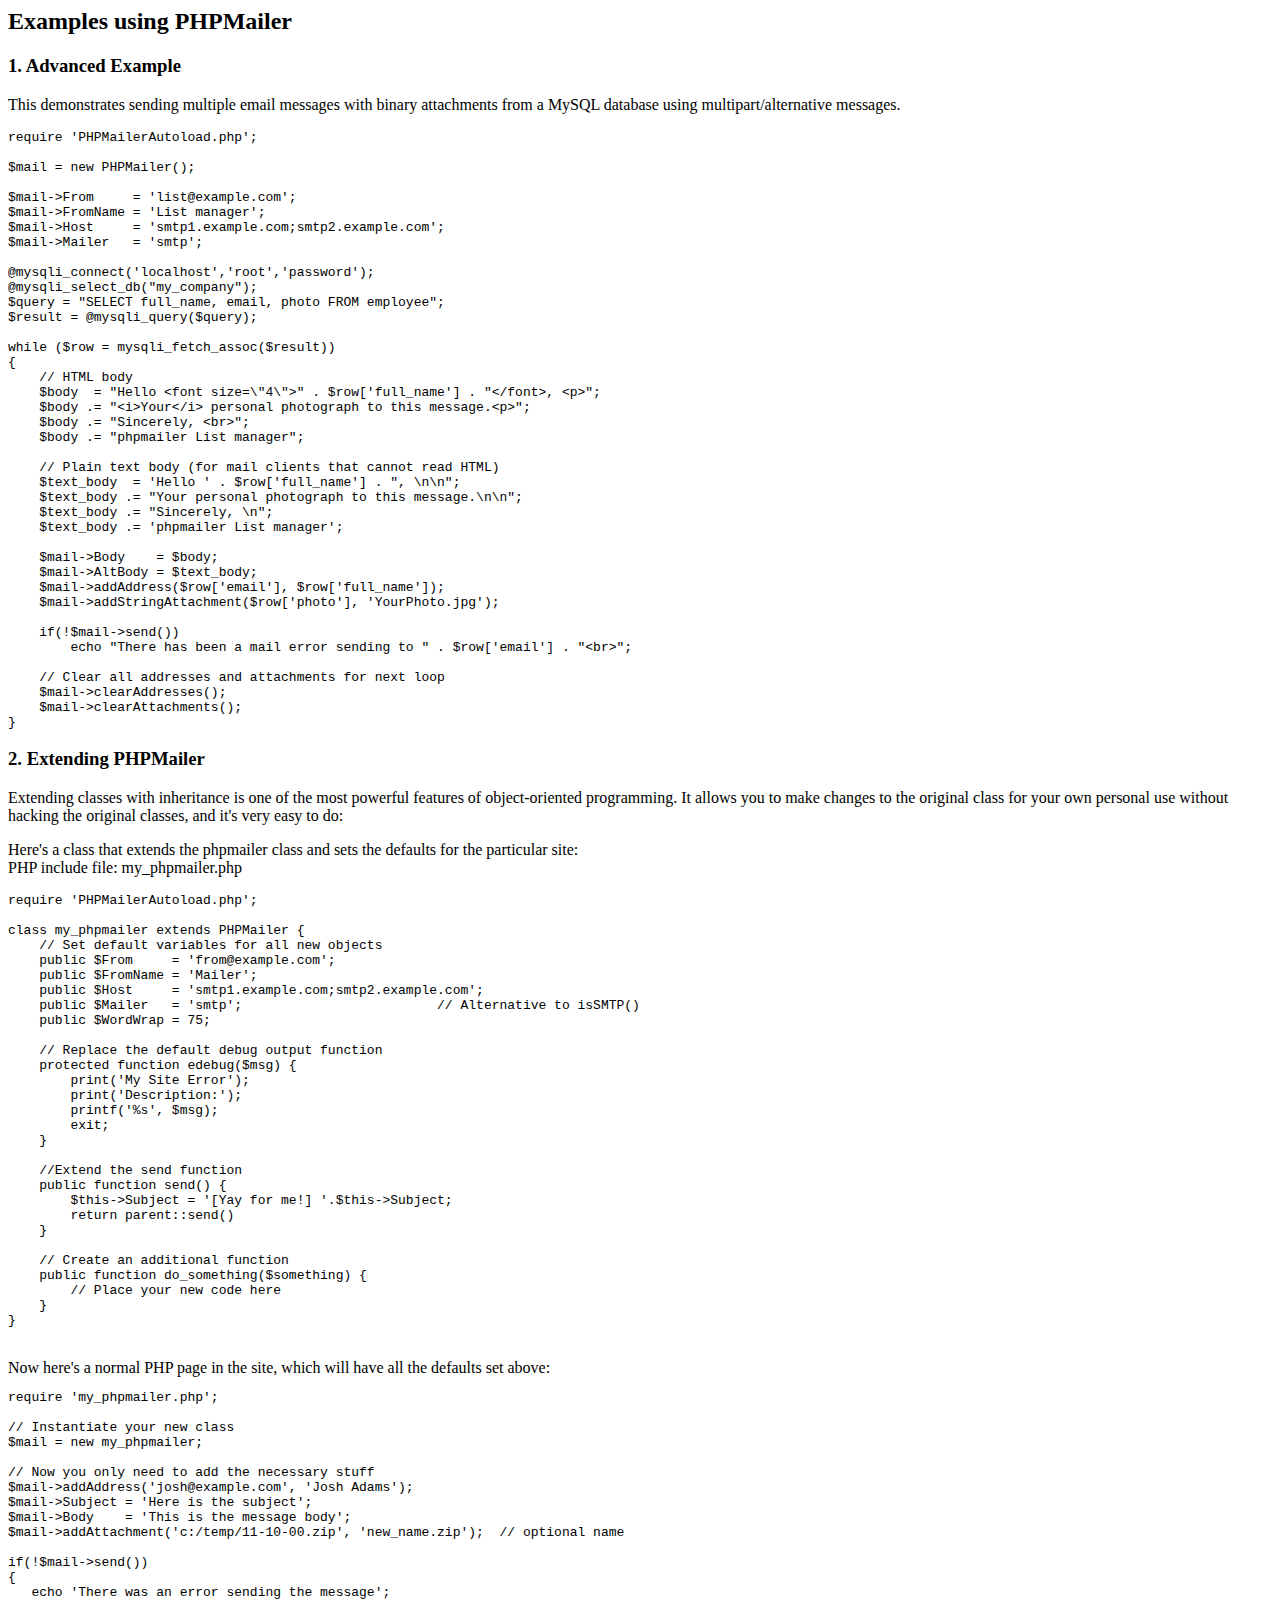
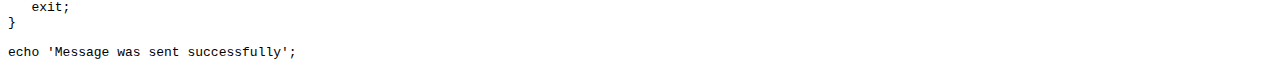
<file: php/formhandlers/mymailer/docs/extending.html>
<html>
<head>
<title>Examples using phpmailer</title>
</head>

<body>

<h2>Examples using PHPMailer</h2>

<h3>1. Advanced Example</h3>
<p>

This demonstrates sending multiple email messages with binary attachments
from a MySQL database using multipart/alternative messages.<p>

<pre>
require 'PHPMailerAutoload.php';

$mail = new PHPMailer();

$mail->From     = 'list@example.com';
$mail->FromName = 'List manager';
$mail->Host     = 'smtp1.example.com;smtp2.example.com';
$mail->Mailer   = 'smtp';

@mysqli_connect('localhost','root','password');
@mysqli_select_db("my_company");
$query = "SELECT full_name, email, photo FROM employee";
$result = @mysqli_query($query);

while ($row = mysqli_fetch_assoc($result))
{
    // HTML body
    $body  = "Hello &lt;font size=\"4\"&gt;" . $row['full_name'] . "&lt;/font&gt;, &lt;p&gt;";
    $body .= "&lt;i&gt;Your&lt;/i&gt; personal photograph to this message.&lt;p&gt;";
    $body .= "Sincerely, &lt;br&gt;";
    $body .= "phpmailer List manager";

    // Plain text body (for mail clients that cannot read HTML)
    $text_body  = 'Hello ' . $row['full_name'] . ", \n\n";
    $text_body .= "Your personal photograph to this message.\n\n";
    $text_body .= "Sincerely, \n";
    $text_body .= 'phpmailer List manager';

    $mail->Body    = $body;
    $mail->AltBody = $text_body;
    $mail->addAddress($row['email'], $row['full_name']);
    $mail->addStringAttachment($row['photo'], 'YourPhoto.jpg');

    if(!$mail->send())
        echo "There has been a mail error sending to " . $row['email'] . "&lt;br&gt;";

    // Clear all addresses and attachments for next loop
    $mail->clearAddresses();
    $mail->clearAttachments();
}
</pre>
<p>

<h3>2. Extending PHPMailer</h3>
<p>

Extending classes with inheritance is one of the most
powerful features of object-oriented programming. It allows you to make changes to the
original class for your own personal use without hacking the original
classes, and it's very easy to do:

<p>
Here's a class that extends the phpmailer class and sets the defaults
for the particular site:<br>
PHP include file: my_phpmailer.php
<p>

<pre>
require 'PHPMailerAutoload.php';

class my_phpmailer extends PHPMailer {
    // Set default variables for all new objects
    public $From     = 'from@example.com';
    public $FromName = 'Mailer';
    public $Host     = 'smtp1.example.com;smtp2.example.com';
    public $Mailer   = 'smtp';                         // Alternative to isSMTP()
    public $WordWrap = 75;

    // Replace the default debug output function
    protected function edebug($msg) {
        print('My Site Error');
        print('Description:');
        printf('%s', $msg);
        exit;
    }

    //Extend the send function
    public function send() {
        $this->Subject = '[Yay for me!] '.$this->Subject;
        return parent::send()
    }

    // Create an additional function
    public function do_something($something) {
        // Place your new code here
    }
}
</pre>
<br>
Now here's a normal PHP page in the site, which will have all the defaults set above:<br>

<pre>
require 'my_phpmailer.php';

// Instantiate your new class
$mail = new my_phpmailer;

// Now you only need to add the necessary stuff
$mail->addAddress('josh@example.com', 'Josh Adams');
$mail->Subject = 'Here is the subject';
$mail->Body    = 'This is the message body';
$mail->addAttachment('c:/temp/11-10-00.zip', 'new_name.zip');  // optional name

if(!$mail->send())
{
   echo 'There was an error sending the message';
   exit;
}

echo 'Message was sent successfully';
</pre>
</body>
</html>
</file>
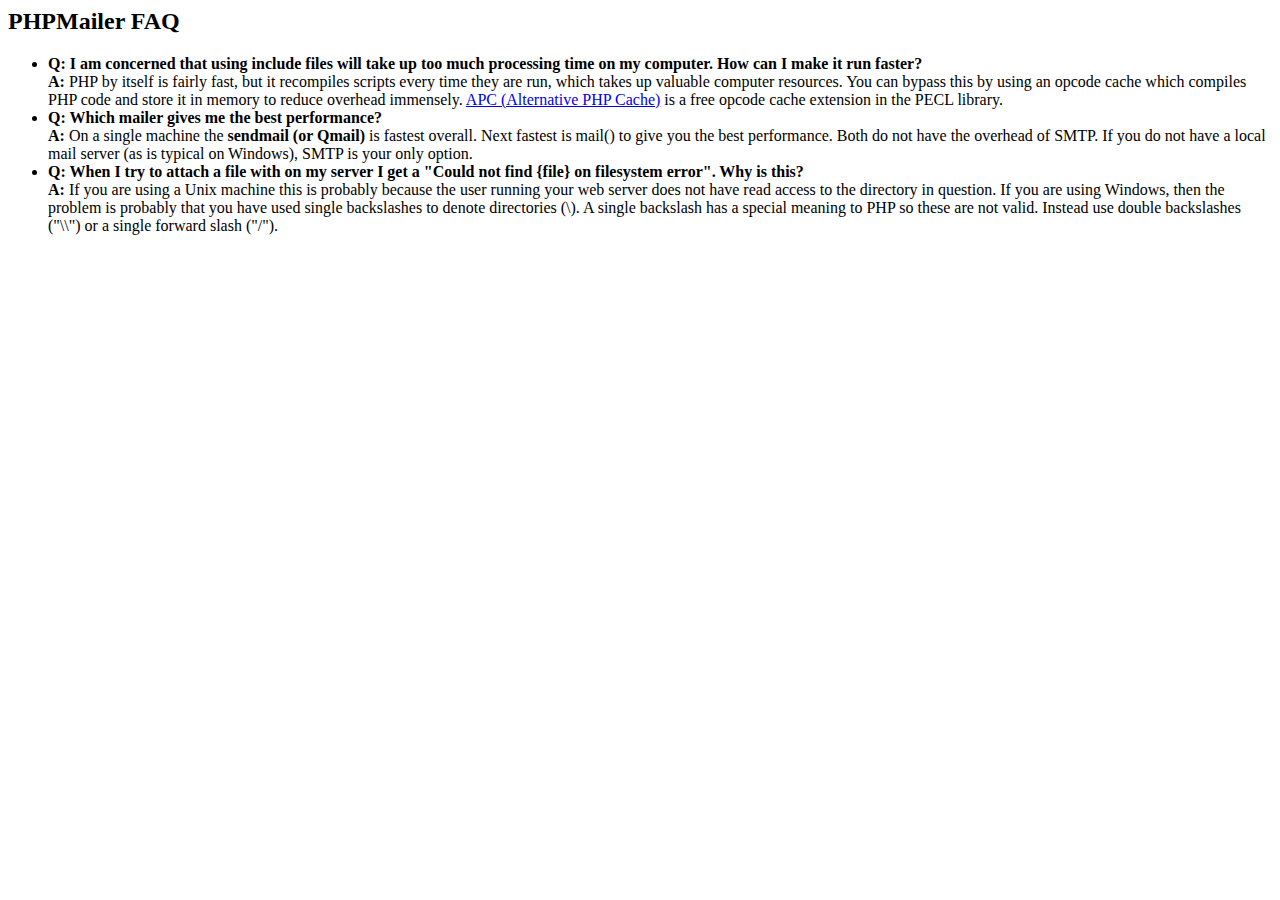
<file: php/formhandlers/mymailer/docs/faq.html>
﻿<html>
<head>
<title>PHPMailer FAQ</title>
</head>
<body>
<h2>PHPMailer FAQ</h2>
<ul>
    <li><strong>Q: I am concerned that using include files will take up too much
    processing time on my computer. How can I make it run faster?</strong><br>
    <strong>A:</strong> PHP by itself is fairly fast, but it recompiles scripts every time they are run, which takes up valuable
    computer resources. You can bypass this by using an opcode cache which compiles
    PHP code and store it in memory to reduce overhead immensely. <a href="http://www.php.net/apc/">APC
    (Alternative PHP Cache)</a> is a free opcode cache extension in the PECL library.</li>
    <li><strong>Q: Which mailer gives me the best performance?</strong><br>
    <strong>A:</strong> On a single machine the <strong>sendmail (or Qmail)</strong> is fastest overall.
    Next fastest is mail() to give you the best performance. Both do not have the overhead of SMTP.
    If you do not have a local mail server (as is typical on Windows), SMTP is your only option.</li>
    <li><strong>Q: When I try to attach a file with on my server I get a
    "Could not find {file} on filesystem error". Why is this?</strong><br>
    <strong>A:</strong> If you are using a Unix machine this is probably because the user
    running your web server does not have read access to the directory in question. If you are using Windows,
    then the problem is probably that you have used single backslashes to denote directories (\).
    A single backslash has a special meaning to PHP so these are not
    valid. Instead use double backslashes ("\\") or a single forward
    slash ("/").</li>
</ul>
</body>
</html>
</file>
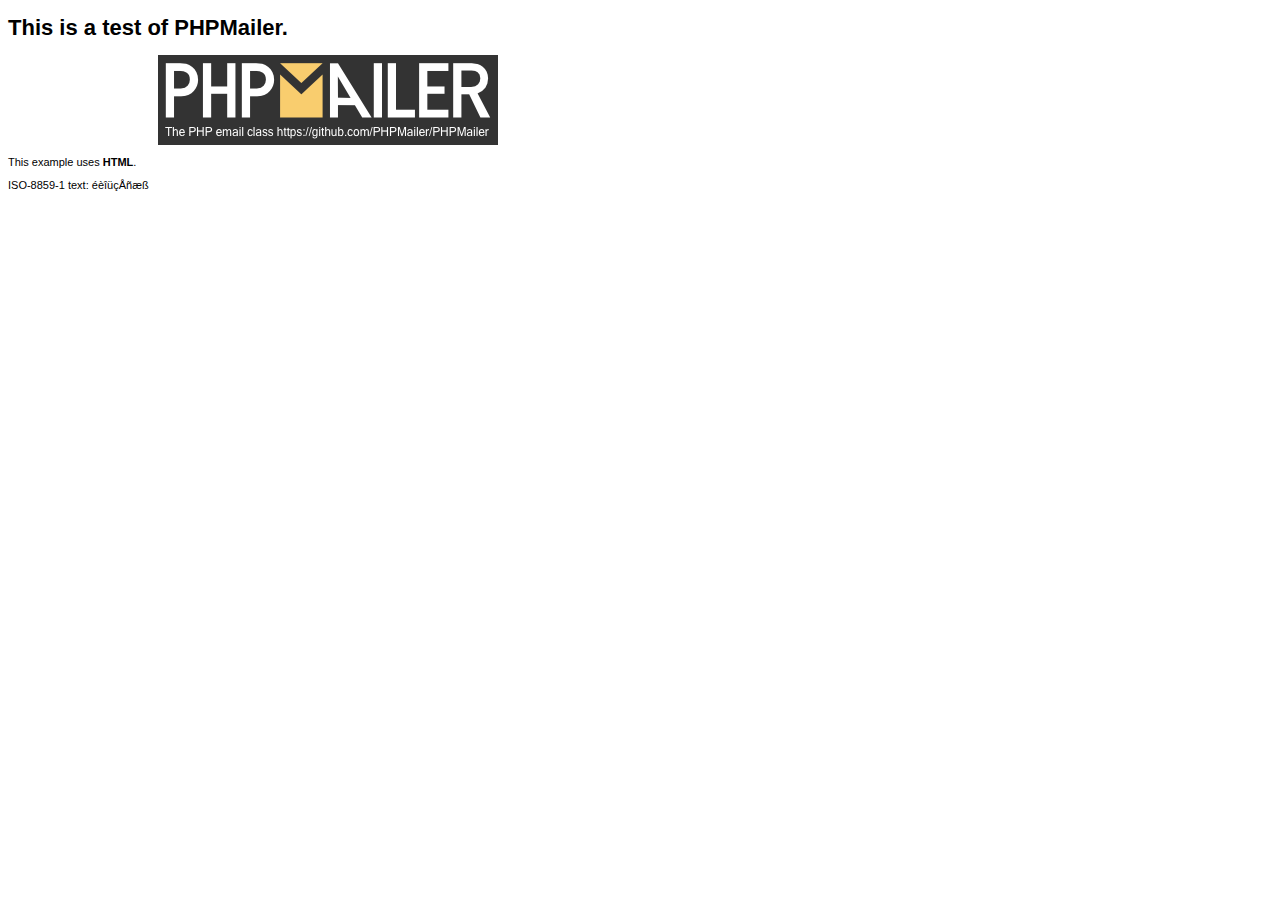
<file: php/formhandlers/mymailer/examples/contents.html>
<!DOCTYPE HTML PUBLIC "-//W3C//DTD HTML 4.01 Transitional//EN" "http://www.w3.org/TR/html4/loose.dtd">
<html>
<head>
  <meta http-equiv="Content-Type" content="text/html; charset=iso-8859-1">
  <title>PHPMailer Test</title>
</head>
<body>
<div style="width: 640px; font-family: Arial, Helvetica, sans-serif; font-size: 11px;">
  <h1>This is a test of PHPMailer.</h1>
  <div align="center">
    <a href="https://github.com/PHPMailer/PHPMailer/"><img src="images/phpmailer.png" height="90" width="340" alt="PHPMailer rocks"></a>
  </div>
  <p>This example uses <strong>HTML</strong>.</p>
  <p>ISO-8859-1 text: ���������</p>
</div>
</body>
</html>
</file>
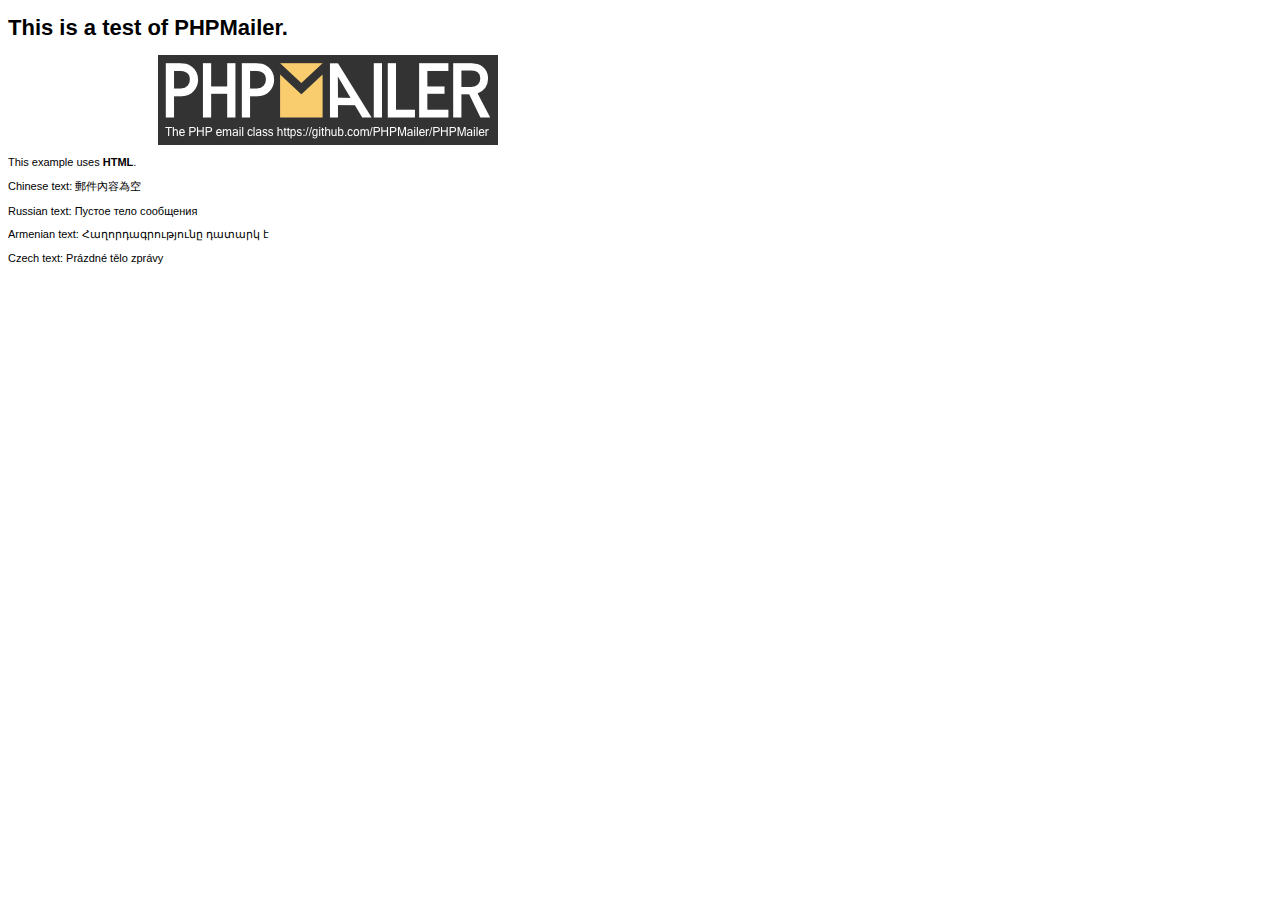
<file: php/formhandlers/mymailer/examples/contentsutf8.html>
<!DOCTYPE HTML PUBLIC "-//W3C//DTD HTML 4.01 Transitional//EN" "http://www.w3.org/TR/html4/loose.dtd">
<html>
<head>
  <meta http-equiv="Content-Type" content="text/html; charset=utf-8">
  <title>PHPMailer Test</title>
</head>
<body>
<div style="width: 640px; font-family: Arial, Helvetica, sans-serif; font-size: 11px;">
  <h1>This is a test of PHPMailer.</h1>
  <div align="center">
    <a href="https://github.com/PHPMailer/PHPMailer/"><img src="images/phpmailer.png" height="90" width="340" alt="PHPMailer rocks"></a>
  </div>
  <p>This example uses <strong>HTML</strong>.</p>
  <p>Chinese text: 郵件內容為空</p>
  <p>Russian text: Пустое тело сообщения</p>
  <p>Armenian text: Հաղորդագրությունը դատարկ է</p>
  <p>Czech text: Prázdné tělo zprávy</p>
</div>
</body>
</html>
</file>
